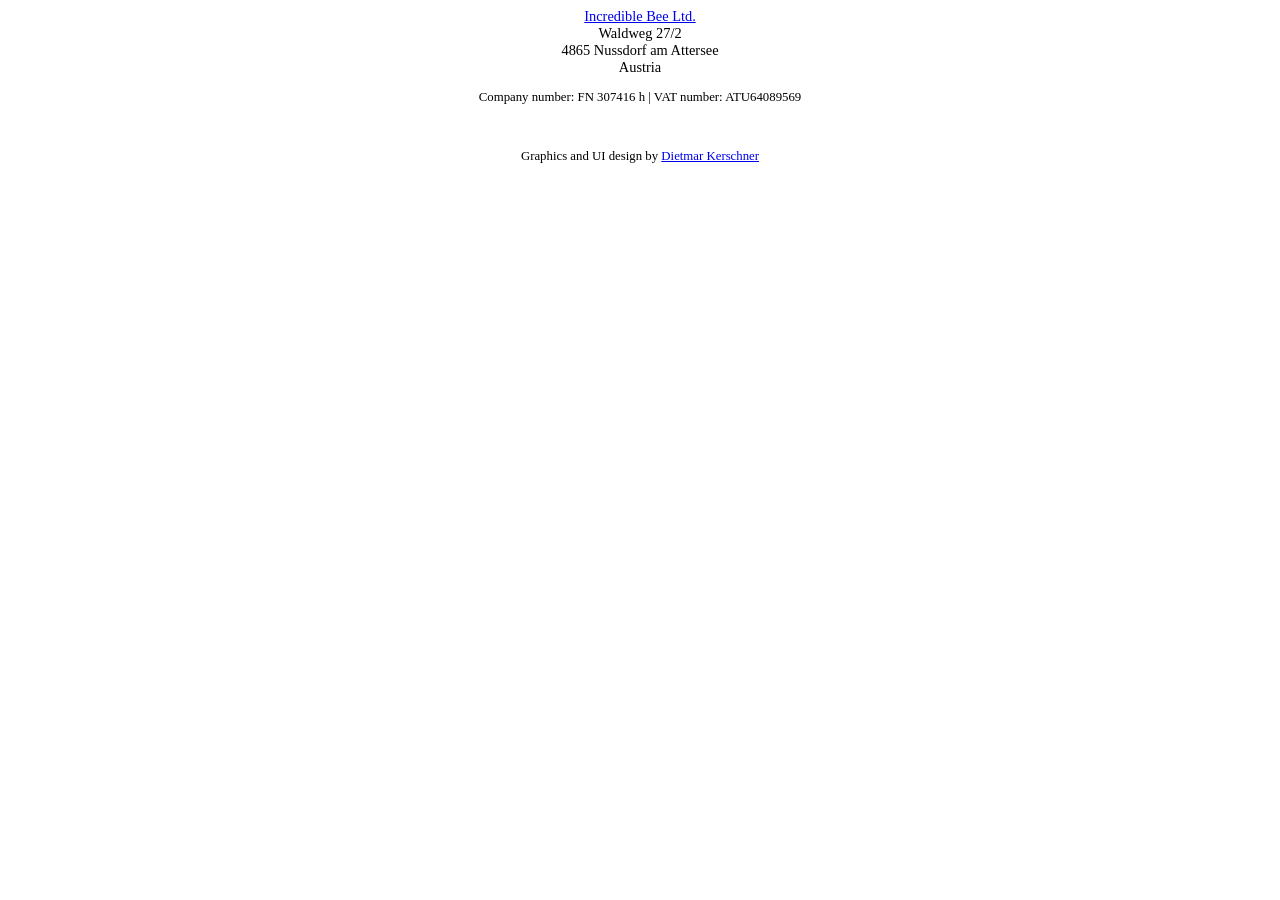
<file: public/js/vendor/media/Archiver.app/Contents/Resources/Credits.html>
<html>
<body style="font-family: -apple-system, Helvetica Neue, Lucida Grande;">

<p style="text-align: center; font-size: 90%;">
<a href="http://incrediblebee.com">Incredible Bee Ltd.</a>
<br/>Waldweg 27/2
<br/>4865 Nussdorf am Attersee
<br/>Austria
</p>

<p style="text-align: center; font-size: 80%;">
Company number: FN 307416 h | VAT number: ATU64089569
</p>

<br/>

<p style="text-align: center; font-size: 80%;">
Graphics and UI design by <a href="http://www.dietmarkerschner.com">Dietmar Kerschner</a>
</p>

</body>
</html>
</file>
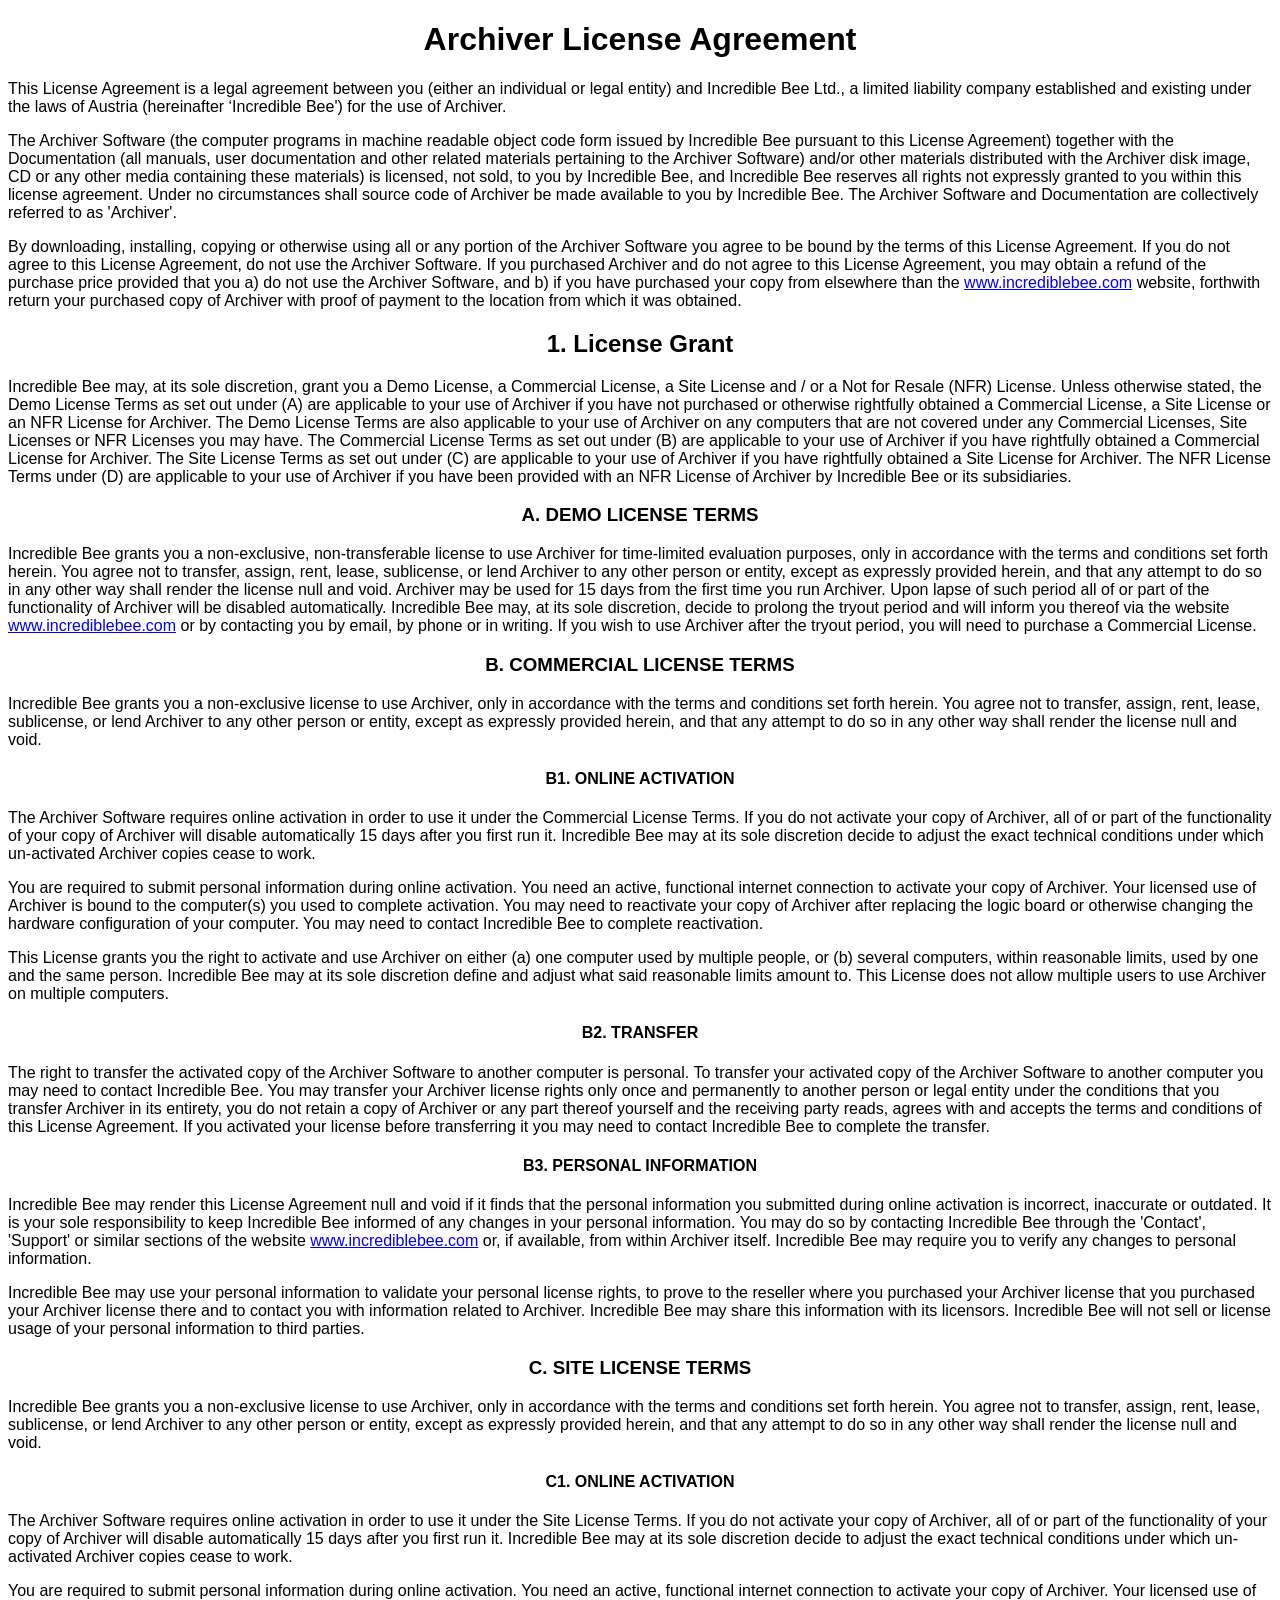
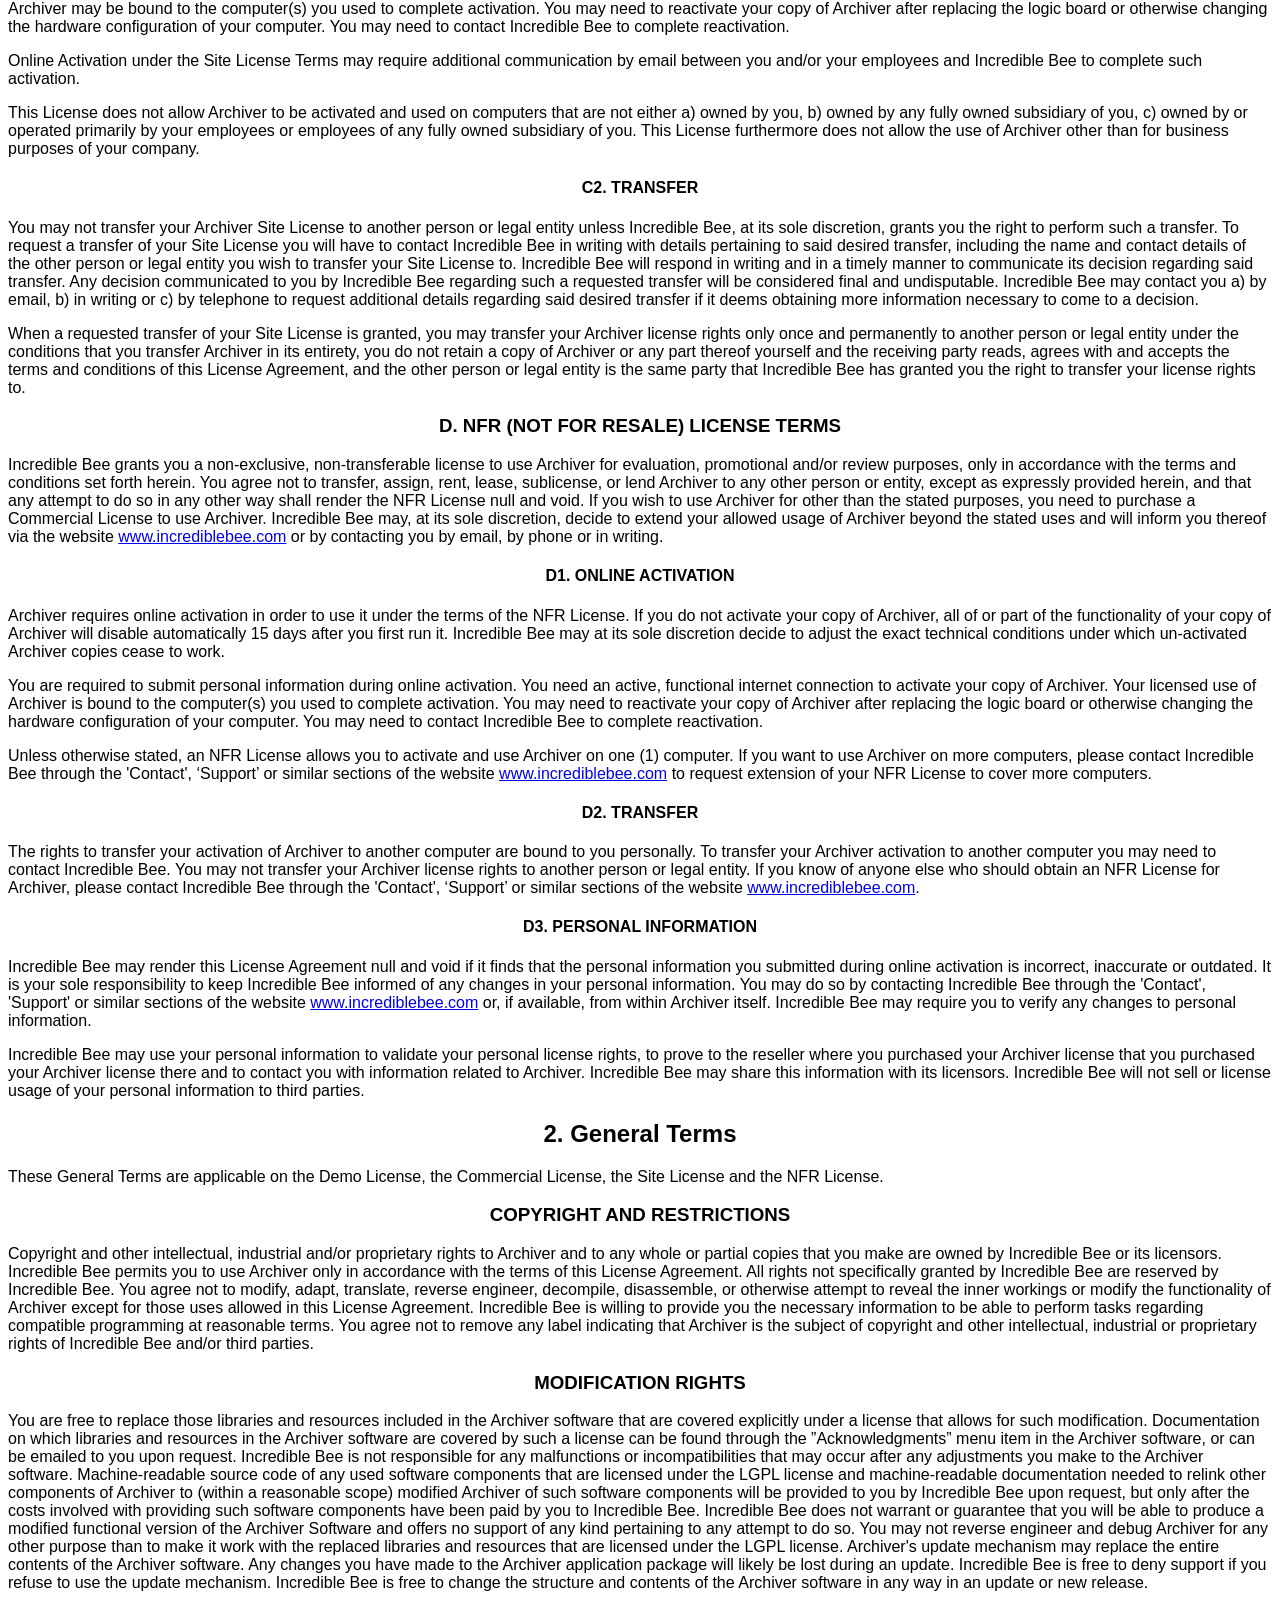
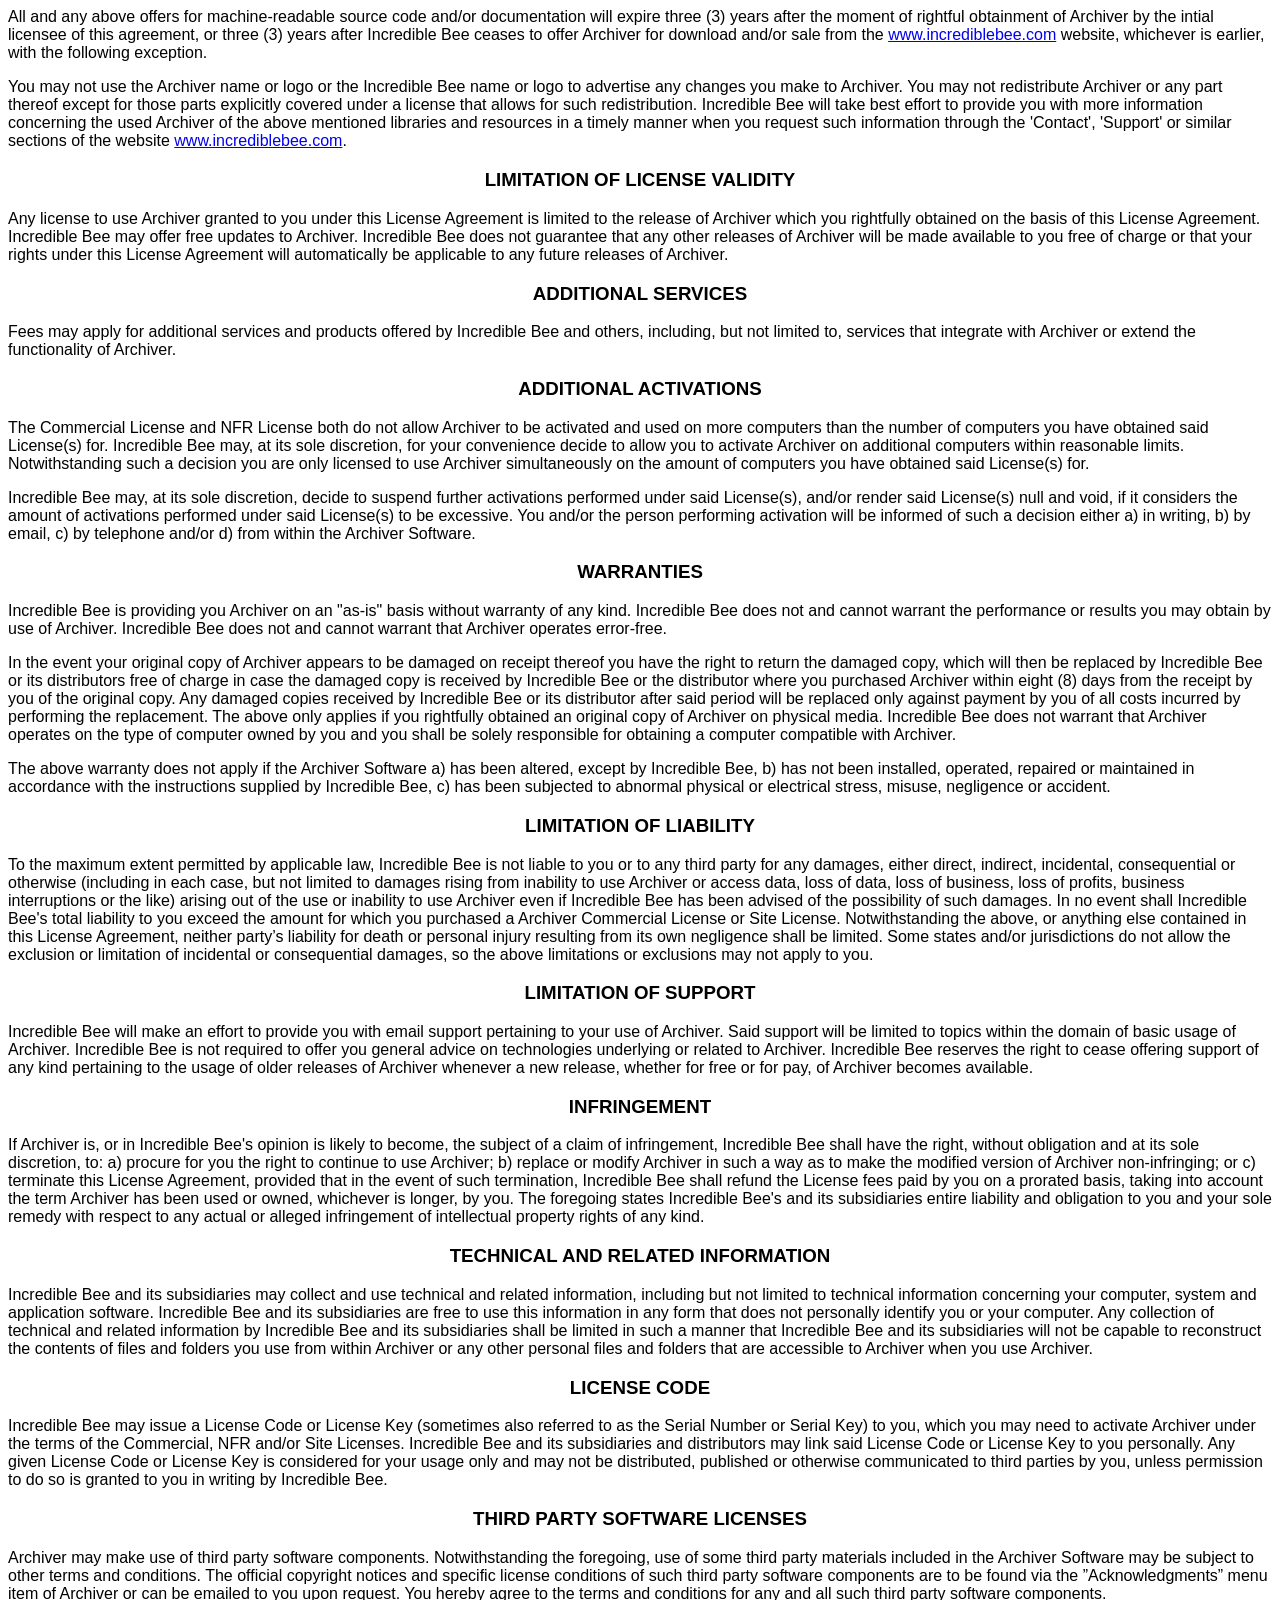
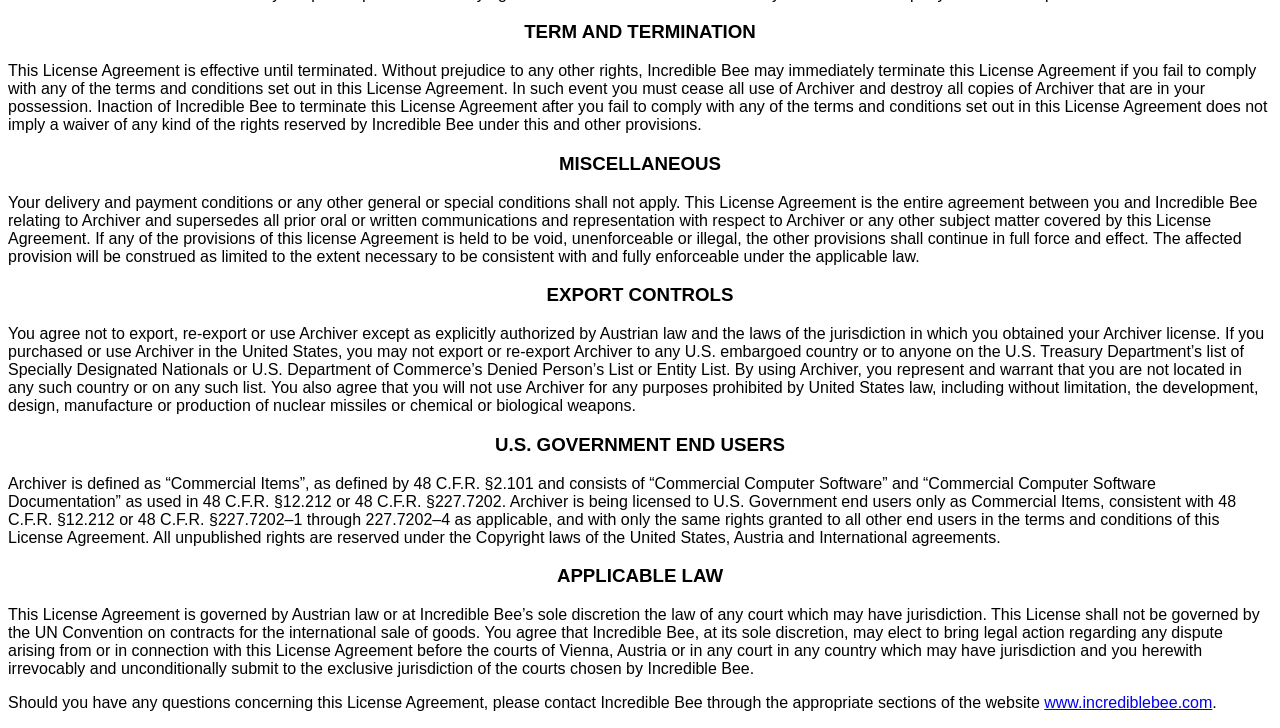
<file: public/js/vendor/media/Archiver.app/Contents/Resources/License.html>
<!DOCTYPE html PUBLIC "-//W3C//DTD HTML 4.01//EN" "http://www.w3.org/TR/html4/strict.dtd">
<html>
<head>
  <meta http-equiv="Content-Type" content="text/html; charset=utf-8">
  <meta http-equiv="Content-Style-Type" content="text/css">
  <title></title>
  <meta name="Generator" content="Cocoa HTML Writer">
  <meta name="CocoaVersion" content="1038.25">
  <style type="text/css">
	body { font-family: "Lucida Grande",Lucida,Verdana,sans-serif; }
	h1, h2, h3, h4 { text-align: center;}
  </style>
</head>
<body>
<h1>Archiver License Agreement</h1>

<p>This License Agreement is a legal agreement between you (either an individual or legal entity) and Incredible Bee Ltd., a limited liability company established and existing under the laws of Austria (hereinafter ‘Incredible Bee') for the use of Archiver.</p>


<p>The Archiver Software (the computer programs in machine readable object code form issued by Incredible Bee pursuant to this License Agreement) together with the Documentation (all manuals, user documentation and other related materials pertaining to the Archiver Software) and/or other materials distributed with the Archiver disk image, CD or any other media containing these materials) is licensed, not sold, to you by Incredible Bee, and Incredible Bee reserves all rights not expressly granted to you within this license agreement. Under no circumstances shall source code of Archiver be made available to you by Incredible Bee. The Archiver Software and Documentation are collectively referred to as 'Archiver'.</p>


<p>By downloading, installing, copying or otherwise using all or any portion of the Archiver Software you agree to be bound by the terms of this License Agreement. If you do not agree to this License Agreement, do not use the Archiver Software. If you purchased Archiver and do not agree to this License Agreement, you may obtain a refund of the purchase price provided that you a) do not use the Archiver Software, and b) if you have purchased your copy from elsewhere than the <a href="http://incrediblebee.com">www.incrediblebee.com</a> website, forthwith return your purchased copy of Archiver with proof of payment to the location from which it was obtained.</p>

<h2>1. License Grant</h2>

<p>Incredible Bee may, at its sole discretion, grant you a Demo License, a Commercial License, a Site License and / or a Not for Resale (NFR) License. Unless otherwise stated, the Demo License Terms as set out under (A) are applicable to your use of Archiver if you have not purchased or otherwise rightfully obtained a Commercial License, a Site License or an NFR License for Archiver. The Demo License Terms are also applicable to your use of Archiver on any computers that are not covered under any Commercial Licenses, Site Licenses or NFR Licenses you may have. The Commercial License Terms as set out under (B) are applicable to your use of Archiver if you have rightfully obtained a Commercial License for Archiver. The Site License Terms as set out under (C) are applicable to your use of Archiver if you have rightfully obtained a Site License for Archiver. The NFR License Terms under (D) are applicable to your use of Archiver if you have been provided with an NFR License of Archiver by Incredible Bee or its subsidiaries.</p>

<h3>A. DEMO LICENSE TERMS</h3>

<p>Incredible Bee grants you a non-exclusive, non-transferable license to use Archiver for time-limited evaluation purposes, only in accordance with the terms and conditions set forth herein. You agree not to transfer, assign, rent, lease, sublicense, or lend Archiver to any other person or entity, except as expressly provided herein, and that any attempt to do so in any other way shall render the license null and void. Archiver may be used for 15 days from the first time you run Archiver. Upon lapse of such period all of or part of the functionality of Archiver will be disabled automatically. Incredible Bee may, at its sole discretion, decide to prolong the tryout period and will inform you thereof via the website <a href="http://incrediblebee.com">www.incrediblebee.com</a> or by contacting you by email, by phone or in writing. If you wish to use Archiver after the tryout period, you will need to purchase a Commercial License.</p>

<h3>B. COMMERCIAL LICENSE TERMS</h3>

<p>Incredible Bee grants you a non-exclusive license to use Archiver, only in accordance with the terms and conditions set forth herein. You agree not to transfer, assign, rent, lease, sublicense, or lend Archiver to any other person or entity, except as expressly provided herein, and that any attempt to do so in any other way shall render the license null and void.</p>

<h4>B1. ONLINE ACTIVATION</h4>

<p>The Archiver Software requires online activation in order to use it under the Commercial License Terms. If you do not activate your copy of Archiver, all of or part of the functionality of your copy of Archiver will disable automatically 15 days after you first run it. Incredible Bee may at its sole discretion decide to adjust the exact technical conditions under which un-activated Archiver copies cease to work.</p>


<p>You are required to submit personal information during online activation. You need an active, functional internet connection to activate your copy of Archiver. Your licensed use of Archiver is bound to the computer(s) you used to complete activation. You may need to reactivate your copy of Archiver after replacing the logic board or otherwise changing the hardware configuration of your computer. You may need to contact Incredible Bee to complete reactivation.</p>


<p>This License grants you the right to activate and use Archiver on either (a) one computer used by multiple people, or (b) several computers, within reasonable limits, used by one and the same person. Incredible Bee may at its sole discretion define and adjust what said reasonable limits amount to. This License does not allow multiple users to use Archiver on multiple computers.</p>

<h4>B2. TRANSFER</h4>

<p>The right to transfer the activated copy of the Archiver Software to another computer is personal. To transfer your activated copy of the Archiver Software to another computer you may need to contact Incredible Bee. You may transfer your Archiver license rights only once and permanently to another person or legal entity under the conditions that you transfer Archiver in its entirety, you do not retain a copy of Archiver or any part thereof yourself and the receiving party reads, agrees with and accepts the terms and conditions of this License Agreement. If you activated your license before transferring it you may need to contact Incredible Bee to complete the transfer.</p>

<h4>B3. PERSONAL INFORMATION</h4>

<p>Incredible Bee may render this License Agreement null and void if it finds that the personal information you submitted during online activation is incorrect, inaccurate or outdated. It is your sole responsibility to keep Incredible Bee informed of any changes in your personal information. You may do so by contacting Incredible Bee through the 'Contact', 'Support' or similar sections of the website <a href="http://incrediblebee.com">www.incrediblebee.com</a> or, if available, from within Archiver itself. Incredible Bee may require you to verify any changes to personal information.</p>


<p>Incredible Bee may use your personal information to validate your personal license rights, to prove to the reseller where you purchased your Archiver license that you purchased your Archiver license there and to contact you with information related to Archiver. Incredible Bee may share this information with its licensors. Incredible Bee will not sell or license usage of your personal information to third parties.</p>

<h3>C. SITE LICENSE TERMS</h3>

<p>Incredible Bee grants you a non-exclusive license to use Archiver, only in accordance with the terms and conditions set forth herein. You agree not to transfer, assign, rent, lease, sublicense, or lend Archiver to any other person or entity, except as expressly provided herein, and that any attempt to do so in any other way shall render the license null and void.</p>

<h4>C1. ONLINE ACTIVATION</h4>

<p>The Archiver Software requires online activation in order to use it under the Site License Terms. If you do not activate your copy of Archiver, all of or part of the functionality of your copy of Archiver will disable automatically 15 days after you first run it. Incredible Bee may at its sole discretion decide to adjust the exact technical conditions under which un-activated Archiver copies cease to work.</p>


<p>You are required to submit personal information during online activation. You need an active, functional internet connection to activate your copy of Archiver. Your licensed use of Archiver may be bound to the computer(s) you used to complete activation. You may need to reactivate your copy of Archiver after replacing the logic board or otherwise changing the hardware configuration of your computer. You may need to contact Incredible Bee to complete reactivation.</p>


<p>Online Activation under the Site License Terms may require additional communication by email between you and/or your employees and Incredible Bee to complete such activation.</p>


<p>This License does not allow Archiver to be activated and used on computers that are not either a) owned by you, b) owned by any fully owned subsidiary of you, c) owned by or operated primarily by your employees or employees of any fully owned subsidiary of you. This License furthermore does not allow the use of Archiver other than for business purposes of your company.</p>

<h4>C2. TRANSFER</h4>

<p>You may not transfer your Archiver Site License to another person or legal entity unless Incredible Bee, at its sole discretion, grants you the right to perform such a transfer. To request a transfer of your Site License you will have to contact Incredible Bee in writing with details pertaining to said desired transfer, including the name and contact details of the other person or legal entity you wish to transfer your Site License to. Incredible Bee will respond in writing and in a timely manner to communicate its decision regarding said transfer. Any decision communicated to you by Incredible Bee regarding such a requested transfer will be considered final and undisputable. Incredible Bee may contact you a) by email, b) in writing or c) by telephone to request additional details regarding said desired transfer if it deems obtaining more information necessary to come to a decision.</p>


<p>When a requested transfer of your Site License is granted, you may transfer your Archiver license rights only once and permanently to another person or legal entity under the conditions that you transfer Archiver in its entirety, you do not retain a copy of Archiver or any part thereof yourself and the receiving party reads, agrees with and accepts the terms and conditions of this License Agreement, and the other person or legal entity is the same party that Incredible Bee has granted you the right to transfer your license rights to.</p>

<h3>D. NFR (NOT FOR RESALE) LICENSE TERMS</h3>

<p>Incredible Bee grants you a non-exclusive, non-transferable license to use Archiver for evaluation, promotional and/or review purposes, only in accordance with the terms and conditions set forth herein. You agree not to transfer, assign, rent, lease, sublicense, or lend Archiver to any other person or entity, except as expressly provided herein, and that any attempt to do so in any other way shall render the NFR License null and void. If you wish to use Archiver for other than the stated purposes, you need to purchase a Commercial License to use Archiver. Incredible Bee may, at its sole discretion, decide to extend your allowed usage of Archiver beyond the stated uses and will inform you thereof via the website <a href="http://incrediblebee.com">www.incrediblebee.com</a> or by contacting you by email, by phone or in writing.</p>

<h4>D1. ONLINE ACTIVATION</h4>

<p>Archiver requires online activation in order to use it under the terms of the NFR License. If you do not activate your copy of Archiver, all of or part of the functionality of your copy of Archiver will disable automatically 15 days after you first run it. Incredible Bee may at its sole discretion decide to adjust the exact technical conditions under which un-activated Archiver copies cease to work.</p>


<p>You are required to submit personal information during online activation. You need an active, functional internet connection to activate your copy of Archiver. Your licensed use of Archiver is bound to the computer(s) you used to complete activation. You may need to reactivate your copy of Archiver after replacing the logic board or otherwise changing the hardware configuration of your computer. You may need to contact Incredible Bee to complete reactivation.</p>


<p>Unless otherwise stated, an NFR License allows you to activate and use Archiver on one (1) computer. If you want to use Archiver on more computers, please contact Incredible Bee through the 'Contact', ‘Support’ or similar sections of the website <a href="http://incrediblebee.com">www.incrediblebee.com</a> to request extension of your NFR License to cover more computers.</p>

<h4>D2. TRANSFER</h4>

<p>The rights to transfer your activation of Archiver to another computer are bound to you personally. To transfer your Archiver activation to another computer you may need to contact Incredible Bee. You may not transfer your Archiver license rights to another person or legal entity. If you know of anyone else who should obtain an NFR License for Archiver, please contact Incredible Bee through the 'Contact', ‘Support’ or similar sections of the website <a href="http://incrediblebee.com">www.incrediblebee.com</a>.</p>

<h4>D3. PERSONAL INFORMATION</h4>

<p>Incredible Bee may render this License Agreement null and void if it finds that the personal information you submitted during online activation is incorrect, inaccurate or outdated. It is your sole responsibility to keep Incredible Bee informed of any changes in your personal information. You may do so by contacting Incredible Bee through the 'Contact', 'Support' or similar sections of the website <a href="http://incrediblebee.com">www.incrediblebee.com</a> or, if available, from within Archiver itself. Incredible Bee may require you to verify any changes to personal information.</p>


<p>Incredible Bee may use your personal information to validate your personal license rights, to prove to the reseller where you purchased your Archiver license that you purchased your Archiver license there and to contact you with information related to Archiver. Incredible Bee may share this information with its licensors. Incredible Bee will not sell or license usage of your personal information to third parties.</p>

<h2>2. General Terms</h2>

<p>These General Terms are applicable on the Demo License, the Commercial License, the Site License and the NFR License.</p>

<h3>COPYRIGHT AND RESTRICTIONS</h3>

<p>Copyright and other intellectual, industrial and/or proprietary rights to Archiver and to any whole or partial copies that you make are owned by Incredible Bee or its licensors. Incredible Bee permits you to use Archiver only in accordance with the terms of this License Agreement. All rights not specifically granted by Incredible Bee are reserved by Incredible Bee. You agree not to modify, adapt, translate, reverse engineer, decompile, disassemble, or otherwise attempt to reveal the inner workings or modify the functionality of Archiver except for those uses allowed in this License Agreement. Incredible Bee is willing to provide you the necessary information to be able to perform tasks regarding compatible programming at reasonable terms. You agree not to remove any label indicating that Archiver is the subject of copyright and other intellectual, industrial or proprietary rights of Incredible Bee and/or third parties.</p>

<h3>MODIFICATION RIGHTS</h3>

<p>You are free to replace those libraries and resources included in the Archiver software that are covered explicitly under a license that allows for such modification. Documentation on which libraries and resources in the Archiver software are covered by such a license can be found through the ”Acknowledgments” menu item in the Archiver software, or can be emailed to you upon request. Incredible Bee is not responsible for any malfunctions or incompatibilities that may occur after any adjustments you make to the Archiver software. Machine-readable source code of any used software components that are licensed under the LGPL license and machine-readable documentation needed to relink other components of Archiver to (within a reasonable scope) modified Archiver of such software components will be provided to you by Incredible Bee upon request, but only after the costs involved with providing such software components have been paid by you to Incredible Bee. Incredible Bee does not warrant or guarantee that you will be able to produce a modified functional version of the Archiver Software and offers no support of any kind pertaining to any attempt to do so. You may not reverse engineer and debug Archiver for any other purpose than to make it work with the replaced libraries and resources that are licensed under the LGPL license. Archiver's update mechanism may replace the entire contents of the Archiver software. Any changes you have made to the Archiver application package will likely be lost during an update. Incredible Bee is free to deny support if you refuse to use the update mechanism. Incredible Bee is free to change the structure and contents of the Archiver software in any way in an update or new release.</p>


<p>All and any above offers for machine-readable source code and/or documentation will expire three (3) years after the moment of rightful obtainment of Archiver by the intial licensee of this agreement, or three (3) years after Incredible Bee ceases to offer Archiver for download and/or sale from the <a href="http://incrediblebee.com">www.incrediblebee.com</a> website, whichever is earlier, with the following exception.</p>


<p>You may not use the Archiver name or logo or the Incredible Bee name or logo to advertise any changes you make to Archiver. You may not redistribute Archiver or any part thereof except for those parts explicitly covered under a license that allows for such redistribution. Incredible Bee will take best effort to provide you with more information concerning the used Archiver of the above mentioned libraries and resources in a timely manner when you request such information through the 'Contact', 'Support' or similar sections of the website <a href="http://incrediblebee.com">www.incrediblebee.com</a>.</p>

<h3>LIMITATION OF LICENSE VALIDITY</h3>

<p>Any license to use Archiver granted to you under this License Agreement is limited to the release of Archiver which you rightfully obtained on the basis of this License Agreement. Incredible Bee may offer free updates to Archiver. Incredible Bee does not guarantee that any other releases of Archiver will be made available to you free of charge or that your rights under this License Agreement will automatically be applicable to any future releases of Archiver.</p>

<h3>ADDITIONAL SERVICES</h3>

<p>Fees may apply for additional services and products offered by Incredible Bee and others, including, but not limited to, services that integrate with Archiver or extend the functionality of Archiver.</p>

<h3>ADDITIONAL ACTIVATIONS</h3>

<p>The Commercial License and NFR License both do not allow Archiver to be activated and used on more computers than the number of computers you have obtained said License(s) for. Incredible Bee may, at its sole discretion, for your convenience decide to allow you to activate Archiver on additional computers within reasonable limits. Notwithstanding such a decision you are only licensed to use Archiver simultaneously on the amount of computers you have obtained said License(s) for.</p>


<p>Incredible Bee may, at its sole discretion, decide to suspend further activations performed under said License(s), and/or render said License(s) null and void, if it considers the amount of activations performed under said License(s) to be excessive. You and/or the person performing activation will be informed of such a decision either a) in writing, b) by email, c) by telephone and/or d) from within the Archiver Software.</p>

<h3>WARRANTIES</h3>

<p>Incredible Bee is providing you Archiver on an "as-is" basis without warranty of any kind. Incredible Bee does not and cannot warrant the performance or results you may obtain by use of Archiver. Incredible Bee does not and cannot warrant that Archiver operates error-free.</p>


<p>In the event your original copy of Archiver appears to be damaged on receipt thereof you have the right to return the damaged copy, which will then be replaced by Incredible Bee or its distributors free of charge in case the damaged copy is received by Incredible Bee or the distributor where you purchased Archiver within eight (8) days from the receipt by you of the original copy. Any damaged copies received by Incredible Bee or its distributor after said period will be replaced only against payment by you of all costs incurred by performing the replacement. The above only applies if you rightfully obtained an original copy of Archiver on physical media. Incredible Bee does not warrant that Archiver operates on the type of computer owned by you and you shall be solely responsible for obtaining a computer compatible with Archiver.</p>


<p>The above warranty does not apply if the Archiver Software a) has been altered, except by Incredible Bee, b) has not been installed, operated, repaired or maintained in accordance with the instructions supplied by Incredible Bee, c) has been subjected to abnormal physical or electrical stress, misuse, negligence or accident.</p>

<h3>LIMITATION OF LIABILITY</h3>

<p>To the maximum extent permitted by applicable law, Incredible Bee is not liable to you or to any third party for any damages, either direct, indirect, incidental, consequential or otherwise (including in each case, but not limited to damages rising from inability to use Archiver or access data, loss of data, loss of business, loss of profits, business interruptions or the like) arising out of the use or inability to use Archiver even if Incredible Bee has been advised of the possibility of such damages. In no event shall Incredible Bee's total liability to you exceed the amount for which you purchased a Archiver Commercial License or Site License. Notwithstanding the above, or anything else contained in this License Agreement, neither party’s liability for death or personal injury resulting from its own negligence shall be limited. Some states and/or jurisdictions do not allow the exclusion or limitation of incidental or consequential damages, so the above limitations or exclusions may not apply to you.</p>

<h3>LIMITATION OF SUPPORT</h3>

<p>Incredible Bee will make an effort to provide you with email support pertaining to your use of Archiver. Said support will be limited to topics within the domain of basic usage of Archiver. Incredible Bee is not required to offer you general advice on technologies underlying or related to Archiver. Incredible Bee reserves the right to cease offering support of any kind pertaining to the usage of older releases of Archiver whenever a new release, whether for free or for pay, of Archiver becomes available.</p>

<h3>INFRINGEMENT</h3>

<p>If Archiver is, or in Incredible Bee's opinion is likely to become, the subject of a claim of infringement, Incredible Bee shall have the right, without obligation and at its sole discretion, to: a) procure for you the right to continue to use Archiver; b) replace or modify Archiver in such a way as to make the modified version of Archiver non-infringing; or c) terminate this License Agreement, provided that in the event of such termination, Incredible Bee shall refund the License fees paid by you on a prorated basis, taking into account the term Archiver has been used or owned, whichever is longer, by you. The foregoing states Incredible Bee's and its subsidiaries entire liability and obligation to you and your sole remedy with respect to any actual or alleged infringement of intellectual property rights of any kind.</p>

<h3>TECHNICAL AND RELATED INFORMATION</h3>

<p>Incredible Bee and its subsidiaries may collect and use technical and related information, including but not limited to technical information concerning your computer, system and application software. Incredible Bee and its subsidiaries are free to use this information in any form that does not personally identify you or your computer. Any collection of technical and related information by Incredible Bee and its subsidiaries shall be limited in such a manner that Incredible Bee and its subsidiaries will not be capable to reconstruct the contents of files and folders you use from within Archiver or any other personal files and folders that are accessible to Archiver when you use Archiver.</p>

<h3>LICENSE CODE</h3>

<p>Incredible Bee may issue a License Code or License Key (sometimes also referred to as the Serial Number or Serial Key) to you, which you may need to activate Archiver under the terms of the Commercial, NFR and/or Site Licenses. Incredible Bee and its subsidiaries and distributors may link said License Code or License Key to you personally. Any given License Code or License Key is considered for your usage only and may not be distributed, published or otherwise communicated to third parties by you, unless permission to do so is granted to you in writing by Incredible Bee.</p>

<h3>THIRD PARTY SOFTWARE LICENSES</h3>

<p>Archiver may make use of third party software components. Notwithstanding the foregoing, use of some third party materials included in the Archiver Software may be subject to other terms and conditions. The official copyright notices and specific license conditions of such third party software components are to be found via the ”Acknowledgments” menu item of Archiver or can be emailed to you upon request. You hereby agree to the terms and conditions for any and all such third party software components.</p>

<h3>TERM AND TERMINATION</h3>

<p>This License Agreement is effective until terminated. Without prejudice to any other rights, Incredible Bee may immediately terminate this License Agreement if you fail to comply with any of the terms and conditions set out in this License Agreement. In such event you must cease all use of Archiver and destroy all copies of Archiver that are in your possession. Inaction of Incredible Bee to terminate this License Agreement after you fail to comply with any of the terms and conditions set out in this License Agreement does not imply a waiver of any kind of the rights reserved by Incredible Bee under this and other provisions.</p>

<h3>MISCELLANEOUS</h3>

<p>Your delivery and payment conditions or any other general or special conditions shall not apply. This License Agreement is the entire agreement between you and Incredible Bee relating to Archiver and supersedes all prior oral or written communications and representation with respect to Archiver or any other subject matter covered by this License Agreement. If any of the provisions of this license Agreement is held to be void, unenforceable or illegal, the other provisions shall continue in full force and effect. The affected provision will be construed as limited to the extent necessary to be consistent with and fully enforceable under the applicable law.</p>

<h3>EXPORT CONTROLS</h3>

<p>You agree not to export, re-export or use Archiver except as explicitly authorized by Austrian law and the laws of the jurisdiction in which you obtained your Archiver license. If you purchased or use Archiver in the United States, you may not export or re-export Archiver to any U.S. embargoed country or to anyone on the U.S. Treasury Department’s list of Specially Designated Nationals or U.S. Department of Commerce’s Denied Person’s List or Entity List. By using Archiver, you represent and warrant that you are not located in any such country or on any such list. You also agree that you will not use Archiver for any purposes prohibited by United States law, including without limitation, the development, design, manufacture or production of nuclear missiles or chemical or biological weapons.</p>

<h3>U.S. GOVERNMENT END USERS</h3>

<p>Archiver is defined as “Commercial Items”, as defined by 48 C.F.R. §2.101 and consists of “Commercial Computer Software” and “Commercial Computer Software Documentation” as used in 48 C.F.R. §12.212 or 48 C.F.R. §227.7202. Archiver is being licensed to U.S. Government end users only as Commercial Items, consistent with 48 C.F.R. §12.212 or 48 C.F.R. §227.7202–1 through 227.7202–4 as applicable, and with only the same rights granted to all other end users in the terms and conditions of this License Agreement. All unpublished rights are reserved under the Copyright laws of the United States, Austria and International agreements.</p>

<h3>APPLICABLE LAW</h3>

<p>This License Agreement is governed by Austrian law or at Incredible Bee’s sole discretion the law of any court which may have jurisdiction. This License shall not be governed by the UN Convention on contracts for the international sale of goods. You agree that Incredible Bee, at its sole discretion, may elect to bring legal action regarding any dispute arising from or in connection with this License Agreement before the courts of Vienna, Austria or in any court in any country which may have jurisdiction and you herewith irrevocably and unconditionally submit to the exclusive jurisdiction of the courts chosen by Incredible Bee.</p>


<p>Should you have any questions concerning this License Agreement, please contact Incredible Bee through the appropriate sections of the website <a href="http://incrediblebee.com">www.incrediblebee.com</a>.</p>

</body>
</html>
</file>
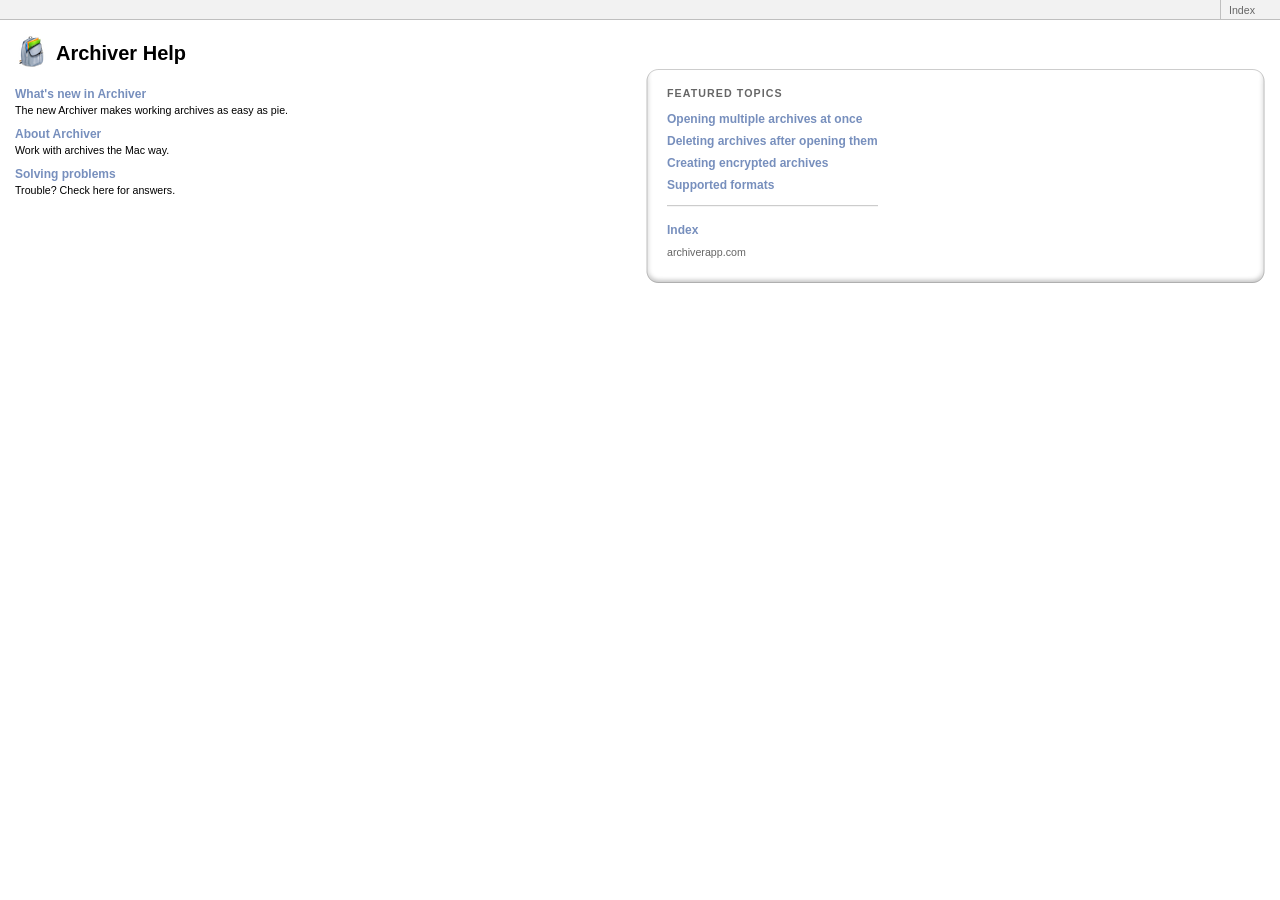
<file: public/js/vendor/media/Archiver.app/Contents/Resources/en.lproj/Archiver.Help/ArchiverHelp.html>
<?xml version="1.0" encoding="utf-8"?>
<!DOCTYPE html PUBLIC "-//W3C//DTD XHTML 1.0 Strict//EN" "http://www.w3.org/TR/xhtml1/DTD/xhtml1-strict.dtd">
<html xmlns="http://www.w3.org/1999/xhtml">

    <head>
        <title>Archiver Help</title>
        <meta http-equiv="Content-Type" content="text/html; charset=utf-8"/>
		<meta name="AppleTitle" content="Archiver Help" />
		<meta name="AppleIcon" content="ArchiverHelp/gfx/iconSmall.png" />
		<meta name="robots" content="anchors" />
        <meta name="template" content="2box"/>
        <meta name="pagetype" content="access"/>
        <link href="sty/access_4box.css" rel="stylesheet" type="text/css" media="all"/>
    </head>

    <body id="apple-pd">

			<!--top navigation area-->
			<div id="navbox">
			<a name="access"></a>
				
				<div id="navrightbox">
					<a class="navlink_right" href="help:anchor='xall' bookID=Archiver Help">Index</a>
				</div>
			</div>
			<!--closes top navigation area-->

			<!--page head-->
			<div id="headerbox">
				<div id="iconbox">
					<img id="iconimg" src="gfx/icon.png" alt="Terminal icon" height="32" width="32"/>
				</div>
				<div id="pagetitlebox">
					<h1>Archiver Help</h1>
				</div>
			</div>
			<!--closees page head-->

	<!--tablebox-->
	<div class="tablebox">
		<div class="tablerow">

			<!--top left cell-->
			<div class="tablecell_a">
					<p class="topleft_p">
					  <a href="help:anchor='whatsNew' bookID=Archiver Help">What's new in Archiver</a>
					  <br/>The new Archiver makes working archives as easy as pie.
					</p>
					<p class="topleft_p">
					  <a href="help:anchor='about' bookID=Archiver Help">About Archiver</a>
					  <br/>Work with archives the Mac way.
					</p>
					<p class="topleft_p"><a href="help:anchor='solvingProblems' bookID=Archiver Help">Solving problems</a><br/>
						Trouble? Check here for answers.</p>
				</div>
			<!--closes top left cell-->

			<!--top right cell-->
			<div class="tablecell_b">
				<div class="tablebox">
					<div class="tablerow">
						<div class="tablecell_b1">
						</div>
						<div class="tablecell_b2">
						</div>
						<div class="tablecell_b3">
						</div>
					</div>
					<div class="tablerow">
						<div class="tablecell_b4">
						</div>
							<div class="tablecell">
								<div class="tablerow">
									<div class="tablecell">
										<h3 class="ostopic">Featured topics</h3>
										
										  <p><a href="help:anchor='p5429' bookID=Archiver Help">Opening multiple archives at once</a></p>
										
										  <p><a href="help:anchor='p5427' bookID=Archiver Help">Deleting archives after opening them</a></p>
										
										  <p><a href="help:anchor='p5433' bookID=Archiver Help">Creating encrypted archives</a></p>
										
										  <p><a href="help:anchor='p5432' bookID=Archiver Help">Supported formats</a></p>
										
									<div id="rule"></div>
						
										<p><a href="help:anchor='xall' bookID=Archiver Help">Index</a></p>
	
										<p><a href="http://archiverapp.com" class="weblink">archiverapp.com</a></p>
									</div>
								</div>
							</div>
							<div class="tablecell_b6">
						</div>
						</div>
					<div class="tablerow">
						<div class="tablecell_b7">
						</div>
						<div class="tablecell_b8">
						</div>
						<div class="tablecell_b9">
						</div>
					</div>
				</div>
			</div>
			<!--closes top right cell-->

		</div>
		
		</div>
	<!--closes tablebox-->

    </body>
</html>
</file>
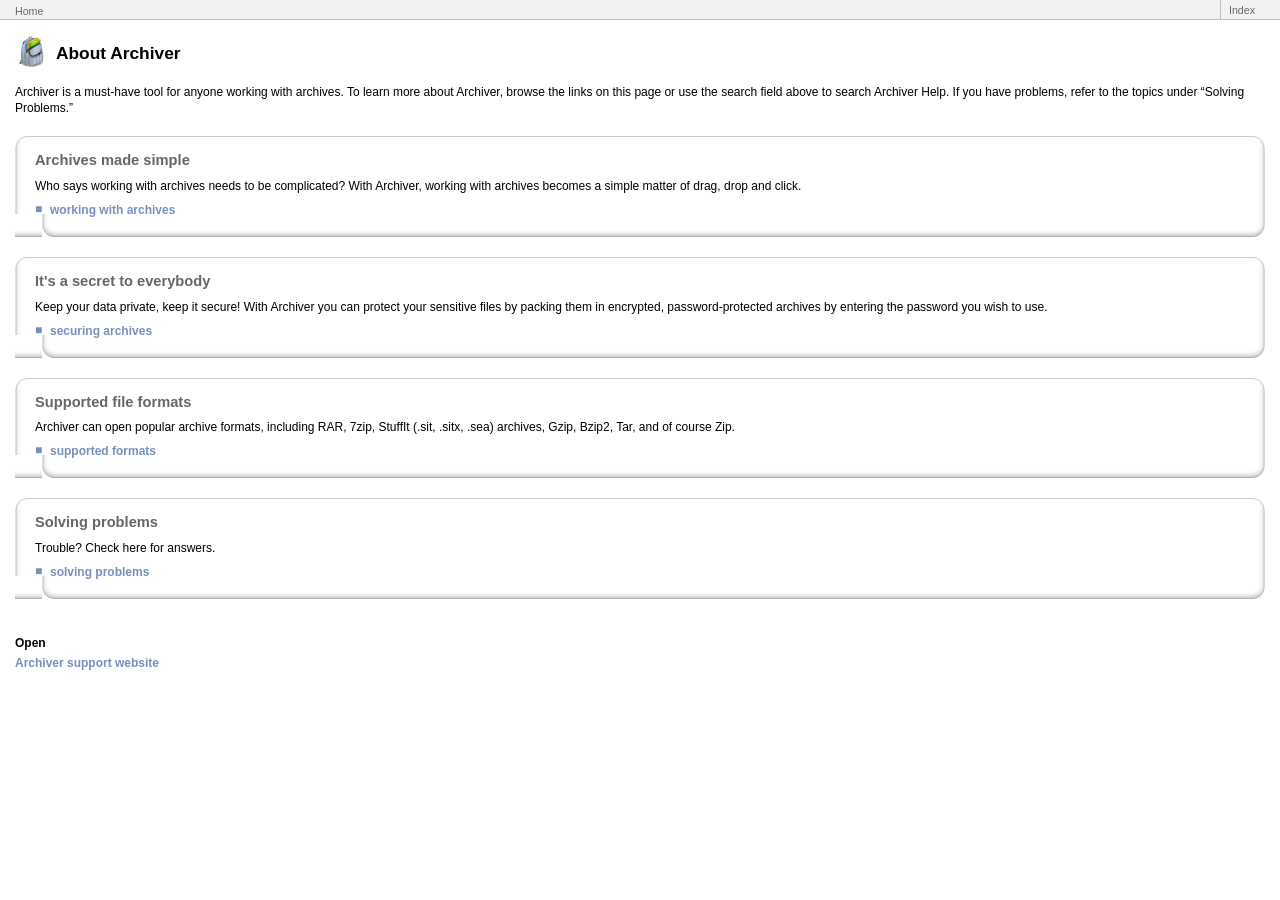
<file: public/js/vendor/media/Archiver.app/Contents/Resources/en.lproj/Archiver.Help/pgs/about.html>
<?xml version="1.0" encoding="UTF-8"?>
<!DOCTYPE html PUBLIC "-//W3C//DTD XHTML 1.0 Strict//EN" "http://www.w3.org/TR/xhtml1/DTD/xhtml1-strict.dtd">
<html xmlns="http://www.w3.org/1999/xhtml">

<head>
	<title>About Archiver</title>
	<meta http-equiv="Content-Type" content="text/html; charset=UTF-8"/>
	<meta name="hatver" content="v1 beta8"/>
	<meta name="builddefid" content="1004"/>
	<meta name="topicid" content="11859"/>
	<meta name="keywords" content="about, features"/>
	<!-- do not translate --><meta name="keywords" content=""/><!-- end do not translate -->
	<meta name="description" content="Archiver is a must-have tool for anyone working with archives. To learn more about Archiver, browse the links on this page or use the search field above to search Archiver Help. If you have problems, refer to the topics under “Solving Problems.”"/>
	<meta name="robots" content="anchors"/>
	<meta name="template" content="18"/>
	<meta name="pagetype" content="Task"/>
	<meta name="project" content="ArchiverHelp"/>
	<meta name="release" content="First Release"/>
	<meta name="projectcomponent" content="ArchiverLeopard"/>
	<link href="../sty/launchpad.css" rel="stylesheet" type="text/css" media="all"/>
	<link href="../sty/print.css" rel="stylesheet" type="text/css" media="print"/>
</head>

<body id="apple-pd">
<!--top navigation area-->
<div id="navbox">
	<a name="about"></a>
	
	<div id="navleftbox">
		<a class="navlink_left" href="help:anchor='access' bookID=Archiver Help">Home</a>
	</div>
	<div id="navrightbox">
		<a class="navlink_right" href="help:anchor='xall' bookID=Archiver Help">Index</a>
	</div>
</div>
<!--closes top navigation area-->

<!--page head-->
<div id="headerbox">
	<div id="iconbox">
		<img id="iconimg" src="../gfx/icon.png" alt="Archiver Icon" height="32" width="32"/>
	</div>
	<div id="pagetitle">
		<h1>About Archiver</h1>
	</div>
</div>
<!--closes page header-->

<div id="introbox">
	<div class="introprimtext">
		<p class="introprimtextlongtext">
      Archiver is a must-have tool for anyone working with archives. To learn more about Archiver, browse the links on this page or use the search field above to search Archiver Help. If you have problems, refer to the topics under “Solving Problems.”
		</p>
		</div><!--closes introprimtext-->
	</div> <!--closes introbox -->

	<div id="taskbox">

	

		<div class="launchpadbox">
		<!--launchpadbox border top row-->
		<div class="border_top">
			<div class="border_topleft"></div>
			<div class="border_topright"></div>
		</div><!--closes launchpadbox border top row-->
		<!--launchpadbox border left-->
		<div class="border_left">
		<!--launchpadbox border right-->
		<div class="border_right">
		<!--box content-->
		<div class="content">
		<!--task primary - text + text block-->
		<div class="taskprimtexttext">
		<!-- note: primary text+text type will never be bulleted -->
		<div class="taskprimtexttextshorttext">
      Archives made simple
		</div>
		<div class=" taskprimtexttextlongtext">
      Who says working with archives needs to be complicated? With Archiver, working with archives becomes a simple matter of drag, drop and click.
		</div>

      <!-- Links to category pages for this feature box -->
		  
			<div class="taskauxlist">
			
			  
				<div class="taskauxlink">
					<div class="taskauxbullet">■</div>
					<div class="taskauxlinktext">
						<a href="help:topic_list=c0001 bookID='Archiver Help' template=sty/genlist.html stylesheet=sty/genlist_style.css Other=working with archives">working with archives<span class="linkarrow"></span></a>
					</div>
				</div>
				

			</div><!--closes taskauxlist-->
			
			<!-- end links -->


		</div><!-- closes task primary - text + text block -->
	</div><!--closes content-->
</div><!--closes launchpadbox border right-->
</div><!--closes launchpadbox border left-->
<!-- launchpadbox border bottom row-->
<div class="border_bottom">
	<div class="border_bottomleft"></div>
	<div class="border_bottomright"></div>
</div><!--closes launchpadbox border bottom row-->
</div><!--closes launchpadbox-->

  

		<div class="launchpadbox">
		<!--launchpadbox border top row-->
		<div class="border_top">
			<div class="border_topleft"></div>
			<div class="border_topright"></div>
		</div><!--closes launchpadbox border top row-->
		<!--launchpadbox border left-->
		<div class="border_left">
		<!--launchpadbox border right-->
		<div class="border_right">
		<!--box content-->
		<div class="content">
		<!--task primary - text + text block-->
		<div class="taskprimtexttext">
		<!-- note: primary text+text type will never be bulleted -->
		<div class="taskprimtexttextshorttext">
      It's a secret to everybody
		</div>
		<div class=" taskprimtexttextlongtext">
      Keep your data private, keep it secure! With Archiver you can protect your sensitive files by packing them in encrypted, password-protected archives by entering the password you wish to use.
		</div>

      <!-- Links to category pages for this feature box -->
		  
			<div class="taskauxlist">
			
			  
				<div class="taskauxlink">
					<div class="taskauxbullet">■</div>
					<div class="taskauxlinktext">
						<a href="help:topic_list=c0007 bookID='Archiver Help' template=sty/genlist.html stylesheet=sty/genlist_style.css Other=securing archives">securing archives<span class="linkarrow"></span></a>
					</div>
				</div>
				

			</div><!--closes taskauxlist-->
			
			<!-- end links -->


		</div><!-- closes task primary - text + text block -->
	</div><!--closes content-->
</div><!--closes launchpadbox border right-->
</div><!--closes launchpadbox border left-->
<!-- launchpadbox border bottom row-->
<div class="border_bottom">
	<div class="border_bottomleft"></div>
	<div class="border_bottomright"></div>
</div><!--closes launchpadbox border bottom row-->
</div><!--closes launchpadbox-->

  

		<div class="launchpadbox">
		<!--launchpadbox border top row-->
		<div class="border_top">
			<div class="border_topleft"></div>
			<div class="border_topright"></div>
		</div><!--closes launchpadbox border top row-->
		<!--launchpadbox border left-->
		<div class="border_left">
		<!--launchpadbox border right-->
		<div class="border_right">
		<!--box content-->
		<div class="content">
		<!--task primary - text + text block-->
		<div class="taskprimtexttext">
		<!-- note: primary text+text type will never be bulleted -->
		<div class="taskprimtexttextshorttext">
      Supported file formats
		</div>
		<div class=" taskprimtexttextlongtext">
      Archiver can open popular archive formats, including <span class="caps">RAR</span>, 7zip, StuffIt (.sit, .sitx, .sea) archives, Gzip, Bzip2, Tar, and of course Zip.
		</div>

      <!-- Links to category pages for this feature box -->
		  
			<div class="taskauxlist">
			
			  
				<div class="taskauxlink">
					<div class="taskauxbullet">■</div>
					<div class="taskauxlinktext">
						<a href="help:topic_list=c0004 bookID='Archiver Help' template=sty/genlist.html stylesheet=sty/genlist_style.css Other=supported formats">supported formats<span class="linkarrow"></span></a>
					</div>
				</div>
				

			</div><!--closes taskauxlist-->
			
			<!-- end links -->


		</div><!-- closes task primary - text + text block -->
	</div><!--closes content-->
</div><!--closes launchpadbox border right-->
</div><!--closes launchpadbox border left-->
<!-- launchpadbox border bottom row-->
<div class="border_bottom">
	<div class="border_bottomleft"></div>
	<div class="border_bottomright"></div>
</div><!--closes launchpadbox border bottom row-->
</div><!--closes launchpadbox-->

  

		<div class="launchpadbox">
		<!--launchpadbox border top row-->
		<div class="border_top">
			<div class="border_topleft"></div>
			<div class="border_topright"></div>
		</div><!--closes launchpadbox border top row-->
		<!--launchpadbox border left-->
		<div class="border_left">
		<!--launchpadbox border right-->
		<div class="border_right">
		<!--box content-->
		<div class="content">
		<!--task primary - text + text block-->
		<div class="taskprimtexttext">
		<!-- note: primary text+text type will never be bulleted -->
		<div class="taskprimtexttextshorttext">
      Solving problems
		</div>
		<div class=" taskprimtexttextlongtext">
      Trouble? Check here for answers.
		</div>

      <!-- Links to category pages for this feature box -->
		  
			<div class="taskauxlist">
			
			  
				<div class="taskauxlink">
					<div class="taskauxbullet">■</div>
					<div class="taskauxlinktext">
						<a href="help:topic_list=c0005 bookID='Archiver Help' template=sty/genlist.html stylesheet=sty/genlist_style.css Other=solving problems">solving problems<span class="linkarrow"></span></a>
					</div>
				</div>
				

			</div><!--closes taskauxlist-->
			
			<!-- end links -->


		</div><!-- closes task primary - text + text block -->
	</div><!--closes content-->
</div><!--closes launchpadbox border right-->
</div><!--closes launchpadbox border left-->
<!-- launchpadbox border bottom row-->
<div class="border_bottom">
	<div class="border_bottomleft"></div>
	<div class="border_bottomright"></div>
</div><!--closes launchpadbox border bottom row-->
</div><!--closes launchpadbox-->

  

</div><!--closes taskbox -->

<div id="outrobox">
</div><!--closes outrobox -->
<div id="linkexternalbox">
	<h3>Open</h3>
	<p class="linkexternal"><a href="http://archiverapp.com/support">Archiver support website <span class="linkarrow"></span></a></p>
</div><!--closes link externalbox-->
</body>
</html>
</file>
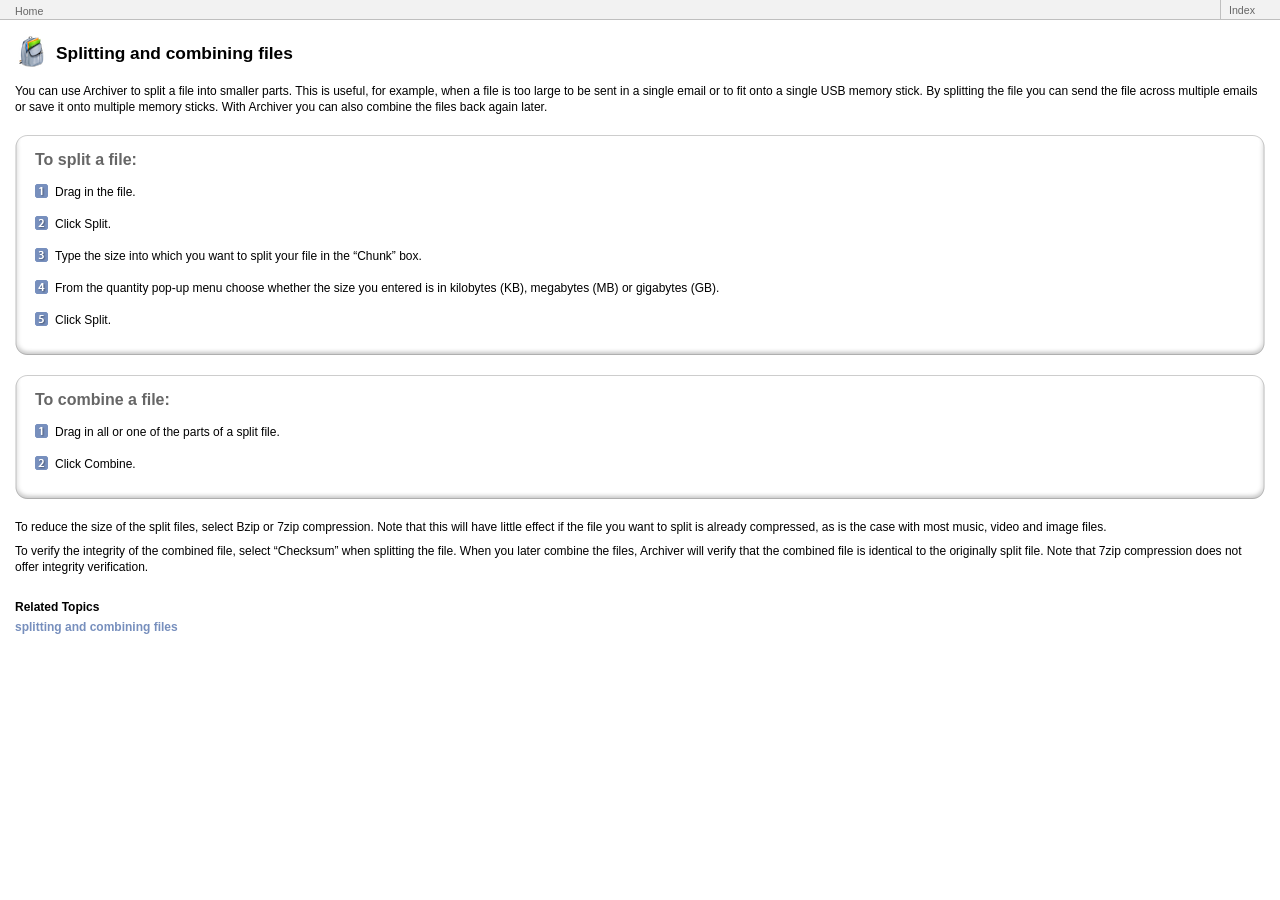
<file: public/js/vendor/media/Archiver.app/Contents/Resources/en.lproj/Archiver.Help/pgs/p5421.html>
<?xml version="1.0" encoding="UTF-8"?>
<!DOCTYPE html PUBLIC "-//W3C//DTD XHTML 1.0 Strict//EN" "http://www.w3.org/TR/xhtml1/DTD/xhtml1-strict.dtd">
<html xmlns="http://www.w3.org/1999/xhtml">

<head>
	<title>Splitting and combining files</title>
	<meta http-equiv="Content-Type" content="text/html; charset=UTF-8"/>
	<meta name="keywords" content="split, divide, chunk, combine, merge, file, files"/>
	<!-- do not translate --><meta name="keywords" content=""/><!-- end do not translate -->
	<meta name="description" content="Learn how to split and combine files"/>
	<meta name="pagetype" content="Task"/>
	<meta name="project" content="ArchiverHelp"/>
	<link href="../sty/task_numbered.css" rel="stylesheet" type="text/css" media="all"/>
	<link href="../sty/print.css" rel="stylesheet" type="text/css" media="print"/>
</head>

<body id="apple-pd">

	<!--top navigation area-->
	<div id="navbox">
		<a name="p5421"></a>
		
		  <a name="c0002"></a>
		
		
		<div id="navleftbox">
			<a class="navlink_left" href="help:anchor='access' bookID=Archiver Help">Home</a>
		</div>
		<div id="navrightbox">
			<a class="navlink_right" href="help:anchor='xall' bookID=Archiver Help">Index</a>
		</div>
		
	</div>
	<!--closes top navigation area-->

	<!--page head-->
	<div id="headerbox">
		<div id="iconbox">
			<img id="iconimg" src="../gfx/icon.png" alt="Archiver Icon" height="32" width="32"/>
		</div>
		<div id="pagetitle">
			<h1>Splitting and combining files</h1>
		</div>
	</div>
	<!--closes page header-->
	<div id="introbox">
		<div class="introprimtext">
		  
			  <p class="introprimtextlongtext">
          You can use Archiver to split a file into smaller parts. This is useful, for example, when a file is too large to be sent in a single email or to fit onto a single <span class="caps">USB</span> memory stick. By splitting the file you can send the file across multiple emails or save it onto multiple memory sticks. With Archiver you can also combine the files back again later.
			  </p>
			
		</div><!--closes introprimtext-->
	</div> <!--closes introbox -->

  
    <div id="taskbox">
  
    	<!--taskbox border top row-->
    	<div class="border_top">
    		<div class="border_topleft"></div>
    		<div class="border_topright"></div>
    	</div>
    	<!--closes taskbox border top row-->
  
    	<!--taskbox border left-->
    	<div class="border_left">
    		<!--taskbox border right-->
    		<div class="border_right">
    			<!--taskbox content-->
    			<div class="content">
    				<h2>To split a file:</h2>
    				
    				<!-- Description -->
    				<div class="taskprimtexttextlongtext">
    				  
    				</div>
  
            <!-- Steps -->
            
      				
      				
      				<div class="taskprimtext">
      					<div class="taskprimbullet">
      						<img src="../gfx/step_1.gif" alt="Step 1" class="bullet1"/>
      					</div>
      					<div class="taskprimcontent">
      						<p class="taskprimtextlongtext">
      						  Drag in the file.
      						</p> 
      					</div><!--closes taskprimcontent-->
      				</div><!-- closes taskprimtext -->
      				
      				
      				<div class="taskprimtext">
      					<div class="taskprimbullet">
      						<img src="../gfx/step_2.gif" alt="Step 2" class="bullet2"/>
      					</div>
      					<div class="taskprimcontent">
      						<p class="taskprimtextlongtext">
      						  Click Split.
      						</p> 
      					</div><!--closes taskprimcontent-->
      				</div><!-- closes taskprimtext -->
      				
      				
      				<div class="taskprimtext">
      					<div class="taskprimbullet">
      						<img src="../gfx/step_3.gif" alt="Step 3" class="bullet3"/>
      					</div>
      					<div class="taskprimcontent">
      						<p class="taskprimtextlongtext">
      						  Type the size into which you want to split your file in the &#8220;Chunk&#8221; box.
      						</p> 
      					</div><!--closes taskprimcontent-->
      				</div><!-- closes taskprimtext -->
      				
      				
      				<div class="taskprimtext">
      					<div class="taskprimbullet">
      						<img src="../gfx/step_4.gif" alt="Step 4" class="bullet4"/>
      					</div>
      					<div class="taskprimcontent">
      						<p class="taskprimtextlongtext">
      						  From the quantity pop-up menu choose whether the size you entered is in kilobytes (KB), megabytes (MB) or gigabytes (GB).
      						</p> 
      					</div><!--closes taskprimcontent-->
      				</div><!-- closes taskprimtext -->
      				
      				
      				<div class="taskprimtext">
      					<div class="taskprimbullet">
      						<img src="../gfx/step_5.gif" alt="Step 5" class="bullet5"/>
      					</div>
      					<div class="taskprimcontent">
      						<p class="taskprimtextlongtext">
      						  Click Split.
      						</p> 
      					</div><!--closes taskprimcontent-->
      				</div><!-- closes taskprimtext -->
      				
      				
      			
  
    			</div><!--closes taskbox content-->
    		</div><!--closes taskbox border right-->
    	</div><!--closes taskbox border left-->
  
    	<!--taskbox border bottom row-->
    	<div class="border_bottom">
    			<div class="border_bottomleft"></div>
    			<div class="border_bottomright"></div>
    	</div>
    	<!--closes taskbox border bottom row-->
  
    	</div><!--closes taskbox -->
  	
    <div id="taskbox">
  
    	<!--taskbox border top row-->
    	<div class="border_top">
    		<div class="border_topleft"></div>
    		<div class="border_topright"></div>
    	</div>
    	<!--closes taskbox border top row-->
  
    	<!--taskbox border left-->
    	<div class="border_left">
    		<!--taskbox border right-->
    		<div class="border_right">
    			<!--taskbox content-->
    			<div class="content">
    				<h2>To combine a file:</h2>
    				
    				<!-- Description -->
    				<div class="taskprimtexttextlongtext">
    				  
    				</div>
  
            <!-- Steps -->
            
      				
      				
      				<div class="taskprimtext">
      					<div class="taskprimbullet">
      						<img src="../gfx/step_1.gif" alt="Step 1" class="bullet1"/>
      					</div>
      					<div class="taskprimcontent">
      						<p class="taskprimtextlongtext">
      						  Drag in all or one of the parts of a split file.
      						</p> 
      					</div><!--closes taskprimcontent-->
      				</div><!-- closes taskprimtext -->
      				
      				
      				<div class="taskprimtext">
      					<div class="taskprimbullet">
      						<img src="../gfx/step_2.gif" alt="Step 2" class="bullet2"/>
      					</div>
      					<div class="taskprimcontent">
      						<p class="taskprimtextlongtext">
      						  Click Combine.
      						</p> 
      					</div><!--closes taskprimcontent-->
      				</div><!-- closes taskprimtext -->
      				
      				
      			
  
    			</div><!--closes taskbox content-->
    		</div><!--closes taskbox border right-->
    	</div><!--closes taskbox border left-->
  
    	<!--taskbox border bottom row-->
    	<div class="border_bottom">
    			<div class="border_bottomleft"></div>
    			<div class="border_bottomright"></div>
    	</div>
    	<!--closes taskbox border bottom row-->
  
    	</div><!--closes taskbox -->
  	
  	
	<div id="outrobox">
  
	  
	    <p class="outroprimtextlongtext">
		    To reduce the size of the split files, select Bzip or 7zip compression. Note that this will have little effect if the file you want to split is already compressed, as is the case with most music, video and image files.
      </p>
    
	    <p class="outroprimtextlongtext">
		    To verify the integrity of the combined file, select &#8220;Checksum&#8221; when splitting the file. When you later combine the files, Archiver will verify that the combined file is identical to the originally split file. Note that 7zip compression does not offer integrity verification.
      </p>
    
	
	</div><!--closes outrobox -->
	
	<div id="linkinternalbox">
		<h3>Related Topics</h3>
		
		  <p class="linkinternal"><a href="help:topic_list=c0002 bookID='Archiver Help' template=sty/genlist.html stylesheet=sty/genlist_style.css Other=splitting and combining files">splitting and combining files<span class="linkarrow"></span></a></p>
		
	</div><!--closes linkinternalbox-->
		
	</body>
</html>
</file>
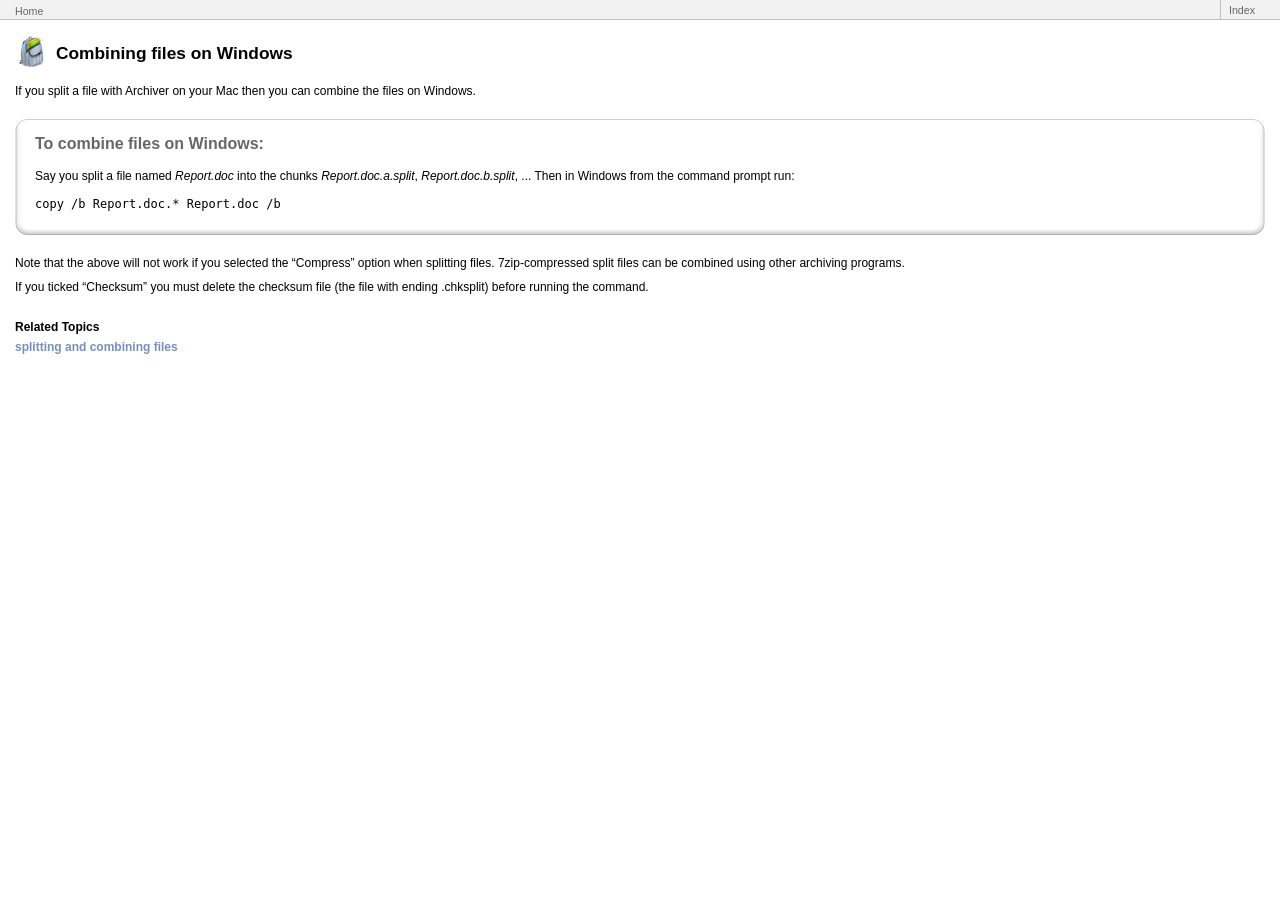
<file: public/js/vendor/media/Archiver.app/Contents/Resources/en.lproj/Archiver.Help/pgs/p5422.html>
<?xml version="1.0" encoding="UTF-8"?>
<!DOCTYPE html PUBLIC "-//W3C//DTD XHTML 1.0 Strict//EN" "http://www.w3.org/TR/xhtml1/DTD/xhtml1-strict.dtd">
<html xmlns="http://www.w3.org/1999/xhtml">

<head>
	<title>Combining files on Windows</title>
	<meta http-equiv="Content-Type" content="text/html; charset=UTF-8"/>
	<meta name="keywords" content="combine, split, files, windows"/>
	<!-- do not translate --><meta name="keywords" content=""/><!-- end do not translate -->
	<meta name="description" content="Learn how to combine files on Windows"/>
	<meta name="pagetype" content="Task"/>
	<meta name="project" content="ArchiverHelp"/>
	<link href="../sty/task_numbered.css" rel="stylesheet" type="text/css" media="all"/>
	<link href="../sty/print.css" rel="stylesheet" type="text/css" media="print"/>
</head>

<body id="apple-pd">

	<!--top navigation area-->
	<div id="navbox">
		<a name="p5422"></a>
		
		  <a name="c0002"></a>
		
		
		<div id="navleftbox">
			<a class="navlink_left" href="help:anchor='access' bookID=Archiver Help">Home</a>
		</div>
		<div id="navrightbox">
			<a class="navlink_right" href="help:anchor='xall' bookID=Archiver Help">Index</a>
		</div>
		
	</div>
	<!--closes top navigation area-->

	<!--page head-->
	<div id="headerbox">
		<div id="iconbox">
			<img id="iconimg" src="../gfx/icon.png" alt="Archiver Icon" height="32" width="32"/>
		</div>
		<div id="pagetitle">
			<h1>Combining files on Windows</h1>
		</div>
	</div>
	<!--closes page header-->
	<div id="introbox">
		<div class="introprimtext">
		  
			  <p class="introprimtextlongtext">
          If you split a file with Archiver on your Mac then you can combine the files on Windows.
			  </p>
			
		</div><!--closes introprimtext-->
	</div> <!--closes introbox -->

  
    <div id="taskbox">
  
    	<!--taskbox border top row-->
    	<div class="border_top">
    		<div class="border_topleft"></div>
    		<div class="border_topright"></div>
    	</div>
    	<!--closes taskbox border top row-->
  
    	<!--taskbox border left-->
    	<div class="border_left">
    		<!--taskbox border right-->
    		<div class="border_right">
    			<!--taskbox content-->
    			<div class="content">
    				<h2>To combine files on Windows:</h2>
    				
    				<!-- Description -->
    				<div class="taskprimtexttextlongtext">
    				  
				
				 <p>Say you split a file named <em>Report.doc</em> into the chunks <em>Report.doc.a.split</em>, <em>Report.doc.b.split</em>, ... Then in Windows from the command prompt run:</p>
				<pre>copy /b Report.doc.* Report.doc /b</pre>
				
			
    				</div>
  
            <!-- Steps -->
            
  
    			</div><!--closes taskbox content-->
    		</div><!--closes taskbox border right-->
    	</div><!--closes taskbox border left-->
  
    	<!--taskbox border bottom row-->
    	<div class="border_bottom">
    			<div class="border_bottomleft"></div>
    			<div class="border_bottomright"></div>
    	</div>
    	<!--closes taskbox border bottom row-->
  
    	</div><!--closes taskbox -->
  	
  	
	<div id="outrobox">
  
	  
	    <p class="outroprimtextlongtext">
		    Note that the above will not work if you selected the &#8220;Compress&#8221; option when splitting files. 7zip-compressed split files can be combined using other archiving programs.
      </p>
    
	    <p class="outroprimtextlongtext">
		    If you ticked &#8220;Checksum&#8221; you must delete the checksum file (the file with ending .chksplit) before running the command.
      </p>
    
	
	</div><!--closes outrobox -->
	
	<div id="linkinternalbox">
		<h3>Related Topics</h3>
		
		  <p class="linkinternal"><a href="help:topic_list=c0002 bookID='Archiver Help' template=sty/genlist.html stylesheet=sty/genlist_style.css Other=splitting and combining files">splitting and combining files<span class="linkarrow"></span></a></p>
		
	</div><!--closes linkinternalbox-->
		
	</body>
</html>
</file>
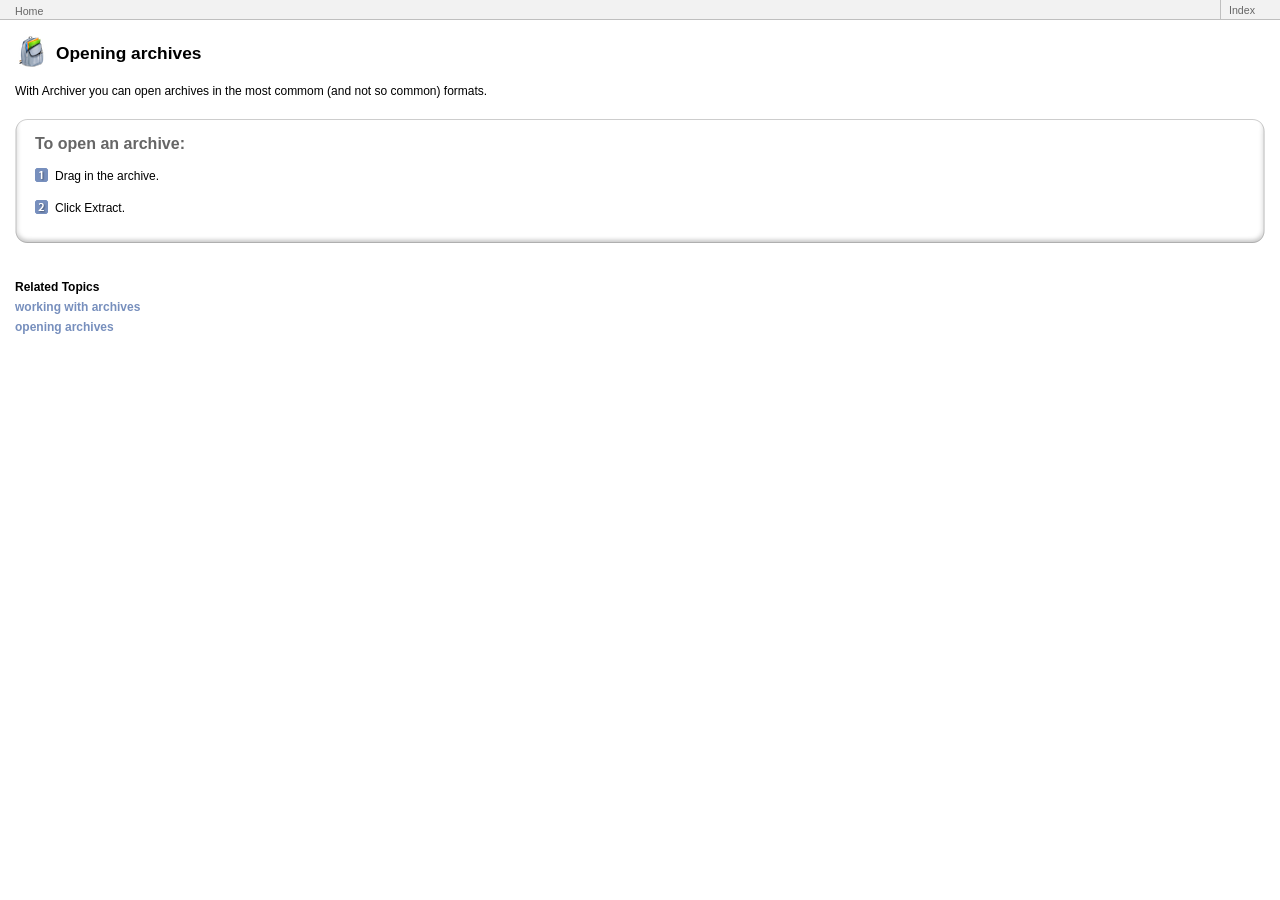
<file: public/js/vendor/media/Archiver.app/Contents/Resources/en.lproj/Archiver.Help/pgs/p5423.html>
<?xml version="1.0" encoding="UTF-8"?>
<!DOCTYPE html PUBLIC "-//W3C//DTD XHTML 1.0 Strict//EN" "http://www.w3.org/TR/xhtml1/DTD/xhtml1-strict.dtd">
<html xmlns="http://www.w3.org/1999/xhtml">

<head>
	<title>Opening archives</title>
	<meta http-equiv="Content-Type" content="text/html; charset=UTF-8"/>
	<meta name="keywords" content="open, extract, unpack, unarchive, archive"/>
	<!-- do not translate --><meta name="keywords" content=""/><!-- end do not translate -->
	<meta name="description" content="Learn how to open an archive with Archiver"/>
	<meta name="pagetype" content="Task"/>
	<meta name="project" content="ArchiverHelp"/>
	<link href="../sty/task_numbered.css" rel="stylesheet" type="text/css" media="all"/>
	<link href="../sty/print.css" rel="stylesheet" type="text/css" media="print"/>
</head>

<body id="apple-pd">

	<!--top navigation area-->
	<div id="navbox">
		<a name="p5423"></a>
		
		  <a name="c0001"></a>
		
		  <a name="c0009"></a>
		
		
		<div id="navleftbox">
			<a class="navlink_left" href="help:anchor='access' bookID=Archiver Help">Home</a>
		</div>
		<div id="navrightbox">
			<a class="navlink_right" href="help:anchor='xall' bookID=Archiver Help">Index</a>
		</div>
		
	</div>
	<!--closes top navigation area-->

	<!--page head-->
	<div id="headerbox">
		<div id="iconbox">
			<img id="iconimg" src="../gfx/icon.png" alt="Archiver Icon" height="32" width="32"/>
		</div>
		<div id="pagetitle">
			<h1>Opening archives</h1>
		</div>
	</div>
	<!--closes page header-->
	<div id="introbox">
		<div class="introprimtext">
		  
			  <p class="introprimtextlongtext">
          With Archiver you can open archives in the most commom (and not so common) formats.
			  </p>
			
		</div><!--closes introprimtext-->
	</div> <!--closes introbox -->

  
    <div id="taskbox">
  
    	<!--taskbox border top row-->
    	<div class="border_top">
    		<div class="border_topleft"></div>
    		<div class="border_topright"></div>
    	</div>
    	<!--closes taskbox border top row-->
  
    	<!--taskbox border left-->
    	<div class="border_left">
    		<!--taskbox border right-->
    		<div class="border_right">
    			<!--taskbox content-->
    			<div class="content">
    				<h2>To open an archive:</h2>
    				
    				<!-- Description -->
    				<div class="taskprimtexttextlongtext">
    				  
    				</div>
  
            <!-- Steps -->
            
      				
      				
      				<div class="taskprimtext">
      					<div class="taskprimbullet">
      						<img src="../gfx/step_1.gif" alt="Step 1" class="bullet1"/>
      					</div>
      					<div class="taskprimcontent">
      						<p class="taskprimtextlongtext">
      						  Drag in the archive.
      						</p> 
      					</div><!--closes taskprimcontent-->
      				</div><!-- closes taskprimtext -->
      				
      				
      				<div class="taskprimtext">
      					<div class="taskprimbullet">
      						<img src="../gfx/step_2.gif" alt="Step 2" class="bullet2"/>
      					</div>
      					<div class="taskprimcontent">
      						<p class="taskprimtextlongtext">
      						  Click Extract.
      						</p> 
      					</div><!--closes taskprimcontent-->
      				</div><!-- closes taskprimtext -->
      				
      				
      			
  
    			</div><!--closes taskbox content-->
    		</div><!--closes taskbox border right-->
    	</div><!--closes taskbox border left-->
  
    	<!--taskbox border bottom row-->
    	<div class="border_bottom">
    			<div class="border_bottomleft"></div>
    			<div class="border_bottomright"></div>
    	</div>
    	<!--closes taskbox border bottom row-->
  
    	</div><!--closes taskbox -->
  	
  	
	<div id="outrobox">
  
	</div><!--closes outrobox -->
	
	<div id="linkinternalbox">
		<h3>Related Topics</h3>
		
		  <p class="linkinternal"><a href="help:topic_list=c0001 bookID='Archiver Help' template=sty/genlist.html stylesheet=sty/genlist_style.css Other=working with archives">working with archives<span class="linkarrow"></span></a></p>
		
		  <p class="linkinternal"><a href="help:topic_list=c0009 bookID='Archiver Help' template=sty/genlist.html stylesheet=sty/genlist_style.css Other=opening archives">opening archives<span class="linkarrow"></span></a></p>
		
	</div><!--closes linkinternalbox-->
		
	</body>
</html>
</file>
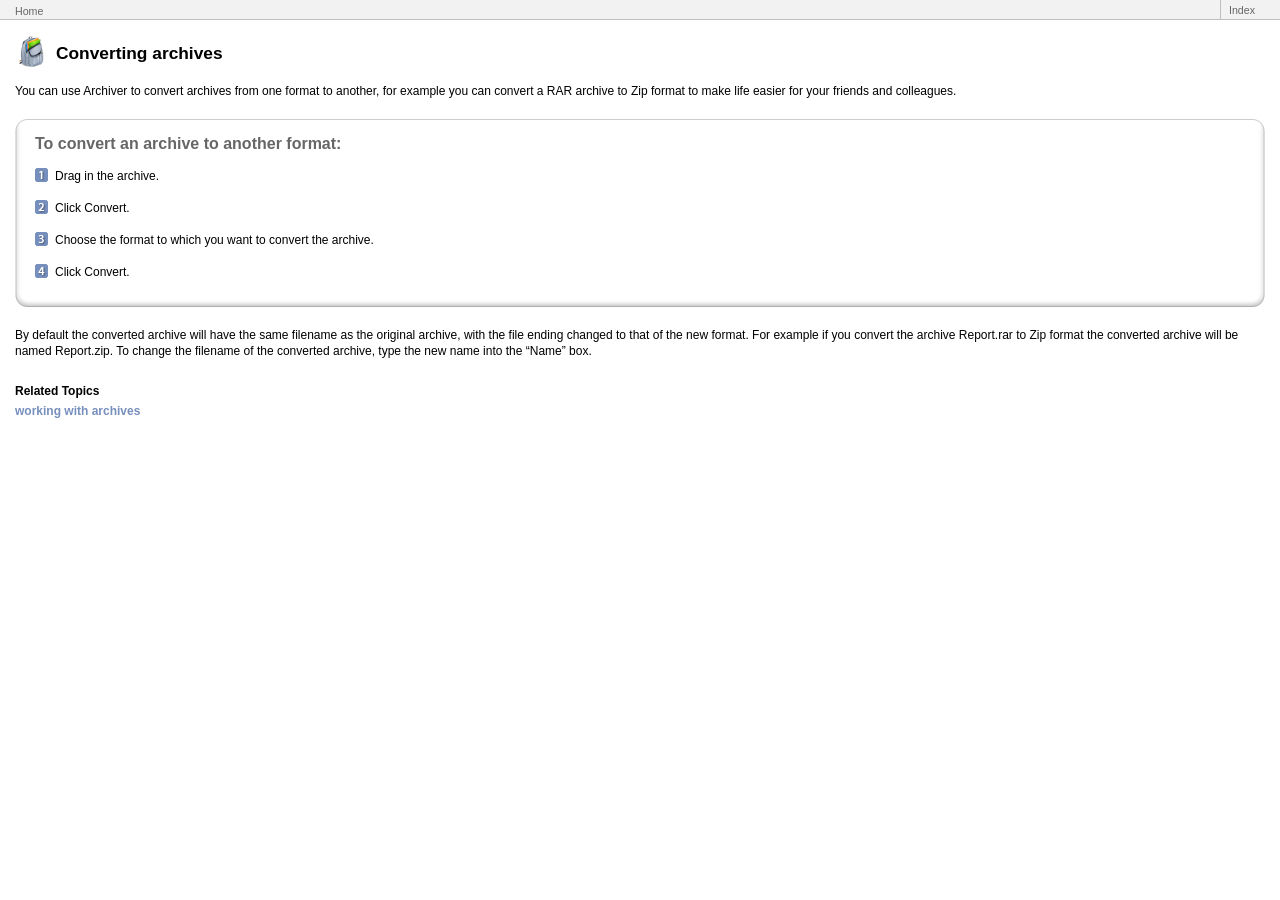
<file: public/js/vendor/media/Archiver.app/Contents/Resources/en.lproj/Archiver.Help/pgs/p5424.html>
<?xml version="1.0" encoding="UTF-8"?>
<!DOCTYPE html PUBLIC "-//W3C//DTD XHTML 1.0 Strict//EN" "http://www.w3.org/TR/xhtml1/DTD/xhtml1-strict.dtd">
<html xmlns="http://www.w3.org/1999/xhtml">

<head>
	<title>Converting archives</title>
	<meta http-equiv="Content-Type" content="text/html; charset=UTF-8"/>
	<meta name="keywords" content="archive, convert, format"/>
	<!-- do not translate --><meta name="keywords" content=""/><!-- end do not translate -->
	<meta name="description" content="Learn how to convert archives from one format to another"/>
	<meta name="pagetype" content="Task"/>
	<meta name="project" content="ArchiverHelp"/>
	<link href="../sty/task_numbered.css" rel="stylesheet" type="text/css" media="all"/>
	<link href="../sty/print.css" rel="stylesheet" type="text/css" media="print"/>
</head>

<body id="apple-pd">

	<!--top navigation area-->
	<div id="navbox">
		<a name="p5424"></a>
		
		  <a name="c0001"></a>
		
		
		<div id="navleftbox">
			<a class="navlink_left" href="help:anchor='access' bookID=Archiver Help">Home</a>
		</div>
		<div id="navrightbox">
			<a class="navlink_right" href="help:anchor='xall' bookID=Archiver Help">Index</a>
		</div>
		
	</div>
	<!--closes top navigation area-->

	<!--page head-->
	<div id="headerbox">
		<div id="iconbox">
			<img id="iconimg" src="../gfx/icon.png" alt="Archiver Icon" height="32" width="32"/>
		</div>
		<div id="pagetitle">
			<h1>Converting archives</h1>
		</div>
	</div>
	<!--closes page header-->
	<div id="introbox">
		<div class="introprimtext">
		  
			  <p class="introprimtextlongtext">
          You can use Archiver to convert archives from one format to another, for example you can convert a <span class="caps">RAR</span> archive to Zip format to make life easier for your friends and colleagues.
			  </p>
			
		</div><!--closes introprimtext-->
	</div> <!--closes introbox -->

  
    <div id="taskbox">
  
    	<!--taskbox border top row-->
    	<div class="border_top">
    		<div class="border_topleft"></div>
    		<div class="border_topright"></div>
    	</div>
    	<!--closes taskbox border top row-->
  
    	<!--taskbox border left-->
    	<div class="border_left">
    		<!--taskbox border right-->
    		<div class="border_right">
    			<!--taskbox content-->
    			<div class="content">
    				<h2>To convert an archive to another format:</h2>
    				
    				<!-- Description -->
    				<div class="taskprimtexttextlongtext">
    				  
    				</div>
  
            <!-- Steps -->
            
      				
      				
      				<div class="taskprimtext">
      					<div class="taskprimbullet">
      						<img src="../gfx/step_1.gif" alt="Step 1" class="bullet1"/>
      					</div>
      					<div class="taskprimcontent">
      						<p class="taskprimtextlongtext">
      						  Drag in the archive.
      						</p> 
      					</div><!--closes taskprimcontent-->
      				</div><!-- closes taskprimtext -->
      				
      				
      				<div class="taskprimtext">
      					<div class="taskprimbullet">
      						<img src="../gfx/step_2.gif" alt="Step 2" class="bullet2"/>
      					</div>
      					<div class="taskprimcontent">
      						<p class="taskprimtextlongtext">
      						  Click Convert.
      						</p> 
      					</div><!--closes taskprimcontent-->
      				</div><!-- closes taskprimtext -->
      				
      				
      				<div class="taskprimtext">
      					<div class="taskprimbullet">
      						<img src="../gfx/step_3.gif" alt="Step 3" class="bullet3"/>
      					</div>
      					<div class="taskprimcontent">
      						<p class="taskprimtextlongtext">
      						  Choose the format to which you want to convert the archive.
      						</p> 
      					</div><!--closes taskprimcontent-->
      				</div><!-- closes taskprimtext -->
      				
      				
      				<div class="taskprimtext">
      					<div class="taskprimbullet">
      						<img src="../gfx/step_4.gif" alt="Step 4" class="bullet4"/>
      					</div>
      					<div class="taskprimcontent">
      						<p class="taskprimtextlongtext">
      						  Click Convert.
      						</p> 
      					</div><!--closes taskprimcontent-->
      				</div><!-- closes taskprimtext -->
      				
      				
      			
  
    			</div><!--closes taskbox content-->
    		</div><!--closes taskbox border right-->
    	</div><!--closes taskbox border left-->
  
    	<!--taskbox border bottom row-->
    	<div class="border_bottom">
    			<div class="border_bottomleft"></div>
    			<div class="border_bottomright"></div>
    	</div>
    	<!--closes taskbox border bottom row-->
  
    	</div><!--closes taskbox -->
  	
  	
	<div id="outrobox">
  
	  
	    <p class="outroprimtextlongtext">
		    By default the converted archive will have the same filename as the original archive, with the file ending changed to that of the new format. For example if you convert the archive Report.rar to Zip format the converted archive will be named Report.zip. To change the filename of the converted archive, type the new name into the &#8220;Name&#8221; box.
      </p>
    
	
	</div><!--closes outrobox -->
	
	<div id="linkinternalbox">
		<h3>Related Topics</h3>
		
		  <p class="linkinternal"><a href="help:topic_list=c0001 bookID='Archiver Help' template=sty/genlist.html stylesheet=sty/genlist_style.css Other=working with archives">working with archives<span class="linkarrow"></span></a></p>
		
	</div><!--closes linkinternalbox-->
		
	</body>
</html>
</file>
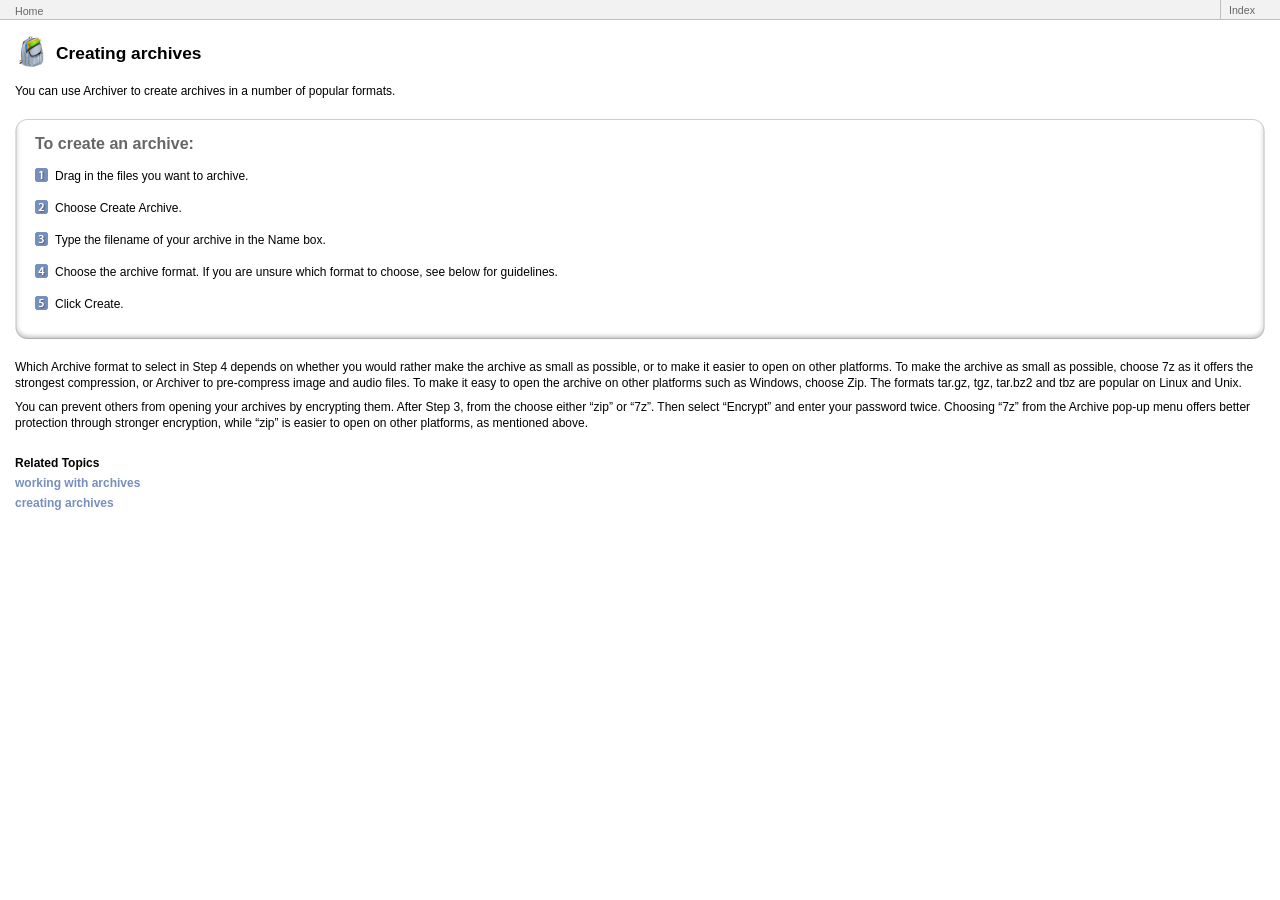
<file: public/js/vendor/media/Archiver.app/Contents/Resources/en.lproj/Archiver.Help/pgs/p5425.html>
<?xml version="1.0" encoding="UTF-8"?>
<!DOCTYPE html PUBLIC "-//W3C//DTD XHTML 1.0 Strict//EN" "http://www.w3.org/TR/xhtml1/DTD/xhtml1-strict.dtd">
<html xmlns="http://www.w3.org/1999/xhtml">

<head>
	<title>Creating archives</title>
	<meta http-equiv="Content-Type" content="text/html; charset=UTF-8"/>
	<meta name="keywords" content="archive, create, make, pack"/>
	<!-- do not translate --><meta name="keywords" content=""/><!-- end do not translate -->
	<meta name="description" content="Learn how to create archives"/>
	<meta name="pagetype" content="Task"/>
	<meta name="project" content="ArchiverHelp"/>
	<link href="../sty/task_numbered.css" rel="stylesheet" type="text/css" media="all"/>
	<link href="../sty/print.css" rel="stylesheet" type="text/css" media="print"/>
</head>

<body id="apple-pd">

	<!--top navigation area-->
	<div id="navbox">
		<a name="p5425"></a>
		
		  <a name="c0001"></a>
		
		  <a name="c0008"></a>
		
		
		<div id="navleftbox">
			<a class="navlink_left" href="help:anchor='access' bookID=Archiver Help">Home</a>
		</div>
		<div id="navrightbox">
			<a class="navlink_right" href="help:anchor='xall' bookID=Archiver Help">Index</a>
		</div>
		
	</div>
	<!--closes top navigation area-->

	<!--page head-->
	<div id="headerbox">
		<div id="iconbox">
			<img id="iconimg" src="../gfx/icon.png" alt="Archiver Icon" height="32" width="32"/>
		</div>
		<div id="pagetitle">
			<h1>Creating archives</h1>
		</div>
	</div>
	<!--closes page header-->
	<div id="introbox">
		<div class="introprimtext">
		  
			  <p class="introprimtextlongtext">
          You can use Archiver to create archives in a number of popular formats.
			  </p>
			
		</div><!--closes introprimtext-->
	</div> <!--closes introbox -->

  
    <div id="taskbox">
  
    	<!--taskbox border top row-->
    	<div class="border_top">
    		<div class="border_topleft"></div>
    		<div class="border_topright"></div>
    	</div>
    	<!--closes taskbox border top row-->
  
    	<!--taskbox border left-->
    	<div class="border_left">
    		<!--taskbox border right-->
    		<div class="border_right">
    			<!--taskbox content-->
    			<div class="content">
    				<h2>To create an archive:</h2>
    				
    				<!-- Description -->
    				<div class="taskprimtexttextlongtext">
    				  
    				</div>
  
            <!-- Steps -->
            
      				
      				
      				<div class="taskprimtext">
      					<div class="taskprimbullet">
      						<img src="../gfx/step_1.gif" alt="Step 1" class="bullet1"/>
      					</div>
      					<div class="taskprimcontent">
      						<p class="taskprimtextlongtext">
      						  Drag in the files you want to archive.
      						</p> 
      					</div><!--closes taskprimcontent-->
      				</div><!-- closes taskprimtext -->
      				
      				
      				<div class="taskprimtext">
      					<div class="taskprimbullet">
      						<img src="../gfx/step_2.gif" alt="Step 2" class="bullet2"/>
      					</div>
      					<div class="taskprimcontent">
      						<p class="taskprimtextlongtext">
      						  Choose Create Archive.
      						</p> 
      					</div><!--closes taskprimcontent-->
      				</div><!-- closes taskprimtext -->
      				
      				
      				<div class="taskprimtext">
      					<div class="taskprimbullet">
      						<img src="../gfx/step_3.gif" alt="Step 3" class="bullet3"/>
      					</div>
      					<div class="taskprimcontent">
      						<p class="taskprimtextlongtext">
      						  Type the filename of your archive in the Name box.
      						</p> 
      					</div><!--closes taskprimcontent-->
      				</div><!-- closes taskprimtext -->
      				
      				
      				<div class="taskprimtext">
      					<div class="taskprimbullet">
      						<img src="../gfx/step_4.gif" alt="Step 4" class="bullet4"/>
      					</div>
      					<div class="taskprimcontent">
      						<p class="taskprimtextlongtext">
      						  Choose the archive format. If you are unsure which format to choose, see below for guidelines.
      						</p> 
      					</div><!--closes taskprimcontent-->
      				</div><!-- closes taskprimtext -->
      				
      				
      				<div class="taskprimtext">
      					<div class="taskprimbullet">
      						<img src="../gfx/step_5.gif" alt="Step 5" class="bullet5"/>
      					</div>
      					<div class="taskprimcontent">
      						<p class="taskprimtextlongtext">
      						  Click Create.
      						</p> 
      					</div><!--closes taskprimcontent-->
      				</div><!-- closes taskprimtext -->
      				
      				
      			
  
    			</div><!--closes taskbox content-->
    		</div><!--closes taskbox border right-->
    	</div><!--closes taskbox border left-->
  
    	<!--taskbox border bottom row-->
    	<div class="border_bottom">
    			<div class="border_bottomleft"></div>
    			<div class="border_bottomright"></div>
    	</div>
    	<!--closes taskbox border bottom row-->
  
    	</div><!--closes taskbox -->
  	
  	
	<div id="outrobox">
  
	  
	    <p class="outroprimtextlongtext">
		    Which Archive format to select in Step 4 depends on whether you would rather make the archive as small as possible, or to make it easier to open on other platforms. To make the archive as small as possible, choose 7z as it offers the strongest compression, or Archiver to pre-compress image and audio files. To make it easy to open the archive on other platforms such as Windows, choose Zip. The formats tar.gz, tgz, tar.bz2 and tbz are popular on Linux and Unix.
      </p>
    
	    <p class="outroprimtextlongtext">
		    You can prevent others from opening your archives by encrypting them. After Step 3, from the choose either &#8220;zip&#8221; or &#8220;7z&#8221;. Then select &#8220;Encrypt&#8221; and enter your password twice. Choosing &#8220;7z&#8221; from the Archive pop-up menu offers better protection through stronger encryption, while &#8220;zip&#8221; is easier to open on other platforms, as mentioned above.
      </p>
    
	
	</div><!--closes outrobox -->
	
	<div id="linkinternalbox">
		<h3>Related Topics</h3>
		
		  <p class="linkinternal"><a href="help:topic_list=c0001 bookID='Archiver Help' template=sty/genlist.html stylesheet=sty/genlist_style.css Other=working with archives">working with archives<span class="linkarrow"></span></a></p>
		
		  <p class="linkinternal"><a href="help:topic_list=c0008 bookID='Archiver Help' template=sty/genlist.html stylesheet=sty/genlist_style.css Other=creating archives">creating archives<span class="linkarrow"></span></a></p>
		
	</div><!--closes linkinternalbox-->
		
	</body>
</html>
</file>
<file: public/js/vendor/media/Archiver.app/Contents/Resources/en.lproj/Archiver.Help/sty/access_4box.css>
/* access_4box.css */
/*Version 1.4 3-07-07*/

#apple-pd {
	margin-top: 2px;
	margin-right: 15px;
	margin-left: 15px;
}
/* Gray banner tags */
#navbox { 
	background-color: #f2f2f2; 
	position: fixed; 
	top: 0; 
	left: 0; 
	width: 100%; 
	height: 1.2em; 
	float: left; 
	padding-top: -2px; 
	border-bottom: 1px solid #bfbfbf
}
#navleftbox { 
	position: absolute; 
	top: 1px; 
	left: 15px 
}
#navrightbox { 
	background-color: #f2f2f2; 
	padding-right: 25px; 
	float: right; 
	padding-bottom: 1px; 
	border-left: 1px solid #bfbfbf
}
.navlink_left   { 
	font-size: 8pt; 
	color: #666; 
	font-weight: normal; 
	margin: -9px 0 -6px
}
.navlink_right     { 
	font-size: 8pt; 
	font-weight: normal; 
	color: #666; 
	margin-left: 8px;  
 }
/* end Gray banner tags */
#headerbox {
	margin-top: 36px;
	padding-right: 6px;
	margin-bottom: 5px
}

#iconbox {
	margin-bottom: -3px;
	float: left;
}

#pagetitlebox {
	margin-left: 40px;
	width: 88%;
	border: solid 1px #fff;
}

#storeheadbox {
	clear: both;
}	
	
#storeiconbox {
	float: left;
}	
	
#storetitlebox {
	margin-top: 0px;
	margin-bottom: 0px;
	margin-left: 22px;	
}

h1 {
	font-size: 15pt;
	line-height: 15pt;
	font-family: "Lucida Grande", Arial, sans-serif;
	font-weight: bold;
	margin-top: 6px;
	margin-bottom: 0;
}

h2 {
	font-size: 11pt;
	line-height: 12pt;
	font-family: "Lucida Grande", Arial, sans-serif;
	font-weight: bold;
	color: black;
	margin-top: 0;
	margin-bottom: 11px;
}

h3 {
	font-family: "Lucida Grande", Arial, sans-serif;
	font-size: 8pt;
	font-weight: bold;
	letter-spacing: 0.1em;
	line-height: 8pt;
	color: #666;
	text-transform: uppercase;
	margin-top: 0px;
	margin-bottom: 0px;
	padding-bottom: 6px;
}
p {
	font-size: 8pt;
	font-family: "Lucida Grande", Arial, sans-serif;
	line-height: 12pt;
	text-decoration: none;
	margin-left: 0px;
	margin-top: 6px;
	margin-bottom: 0px;
}

.topleft_p {
	font-size: 8pt;
	font-family: "Lucida Grande", Arial, sans-serif;
	line-height: 12pt;
	text-decoration: none;
	margin-left: 0px;
	margin-top: 0px;
	margin-bottom: 8px;
}

a {
	color: #778fbd;
	font-size: 9pt;
	font-family: "Lucida Grande", Arial, sans-serif;
	font-weight: bold;
	line-height: 12pt;
	text-decoration: none;
}

a:hover {
	text-decoration: underline;
}

.tablebox {
	display: table;
	width: 100%;
}

.tablerow {
	display: table-row;
}

.tablecell {
	display: table-cell;
}

.tablecell_a {
	display: table-cell;
	vertical-align: top;
	padding-top: 17px;
	padding-right: 5px;
	width: 50%;
}

.tablecell_b { display: table-cell; vertical-align: top; width: 50%; padding-left: 6px; }

.tablecell_c { display: table-cell; vertical-align: top; width: 50%; padding-top: 6px; }

.tablecell_d { display: table-cell; vertical-align: top; width: 50%; padding-top: 6px; }

.tablecell_b1 {
	display: table-cell;
    width:21px;
    height:15px;
    background: url(../gfx/border_topleft.gif) no-repeat;	
}

.tablecell_b2 {
	display: table-cell;
    height:15px;
    background: url(../gfx/border_top.gif) repeat-x;
}

.tablecell_b3 {
	display: table-cell;
    width:17px;
    height:15px;
    background: url(../gfx/border_topright.gif) no-repeat;
}

.tablecell_b4 {
	display: table-cell;
    background: url(../gfx/border_left.gif) repeat-y;
}

.tablecell_b6 {
	display: table-cell;
    background: url(../gfx/border_right.gif) repeat-y;
}

.tablecell_b7 {
	display: table-cell;
    width:21px;
    height:23px;
    background: url(../gfx/border_bottomleft.gif) no-repeat;
}

.tablecell_b8 {
	display: table-cell;
    height:23px;
    background: url(../gfx/border_bottom.gif) repeat-x;
}

.tablecell_b9 {
	display: table-cell;
    width:17px;
    height:23px;
    background: url(../gfx/border_bottomright.gif) no-repeat;
}

.tablecell_c1 {
	display: table-cell;
    width: 15px;
    height: 22px;
    background: url(../gfx/access_border_topleft.gif) no-repeat;
}

.tablecell_c2 {
	display: table-cell;
    height: 22px;
    background: url(../gfx/access_border_top.gif) repeat-x;
}

.tablecell_c3 {
	display: table-cell;
    width: 22px;
    height: 22px;
    background: url(../gfx/access_border_innertopright.gif) no-repeat;
}

.tablecell_c4 {
	display: table-cell;
    background: url(../gfx/access_border_left.gif) repeat-y;
}

.tablecell_c6 {
	display: table-cell;
    background: url(../gfx/access_border_innerright.gif) repeat-y;
}

.tablecell_c7 {
	display: table-cell;
    width: 15px;
    height: 15px;
    background: url(../gfx/access_border_bottomleft.gif) no-repeat;
}

.tablecell_c8 {
	display: table-cell;
    height: 15px;
    background: url(../gfx/access_border_bottom.gif) repeat-x;
}

.tablecell_c9 {
	display: table-cell;
    width: 22px;
    height: 15px;
    background: url(../gfx/access_border_innerbottomright.gif) no-repeat;
}

.tablecell_d1 {
	display: table-cell;
    width: 22px;
    height: 22px;
    background: url(../gfx/access_border_innertopleft.gif) no-repeat;
}

.tablecell_d2 {
	display: table-cell;
    height: 22px;
    background: url(../gfx/access_border_top.gif) repeat-x;
}

.tablecell_d3 {
	display: table-cell;
    width: 15px;
    height: 22px;
    background: url(../gfx/access_border_topright.gif) no-repeat;
}

.tablecell_d4 {
	display: table-cell;
    background: url(../gfx/access_border_innerleft.gif) repeat-y;
}

.tablecell_d6 {
	display: table-cell;
    background: url(../gfx/access_border_right.gif) repeat-y;
}

.tablecell_d7 {
	display: table-cell;
    width: 22px;
    height: 15px;
    background: url(../gfx/access_border_innerbottomleft.gif) no-repeat;
}

.tablecell_d8 {
	display: table-cell;
    height: 15px;
    background: url(../gfx/access_border_bottom.gif) repeat-x;
}

.tablecell_d9 {
	display: table-cell;
    width: 15px;
    height: 15px;
    background: url(../gfx/access_border_bottomright.gif) no-repeat;
}
.weblink { color: #666; font-size: 8pt; font-family: "Lucida Grande", Arial, sans-serif; font-weight: normal; line-height: 11pt; text-decoration: none; }
.ostopic { padding-top: 4px; padding-bottom: 6px; }

.spaceabove {
			padding-top: 1px;
			}
#rule  {
	height: 3px;
	background: url(../gfx/rule.gif) repeat-x;
	margin-top: 12px;
	margin-bottom: 14px;
}
</file>
<file: public/js/vendor/media/Archiver.app/Contents/Resources/en.lproj/Archiver.Help/sty/launchpad.css>
/* CSS launchpad.css*/
/*Version 2.2 6-05-07
Phase 1 Changes
Headings now gray
Fixes to navrightbox to work on Vista IE*/


#apple-pd {
	margin-top: 2px;
	margin-right: 15px;
	margin-left: 15px;
}

/* Gray banner tags */
#navbox { 
	background-color: #f2f2f2; 
	position: fixed; 
	top: 0; 
	left: 0; 
	width: 100%; 
	height: 1.2em; 
	float: left; 
	padding-top: -2px; 
	border-bottom: 1px solid #bfbfbf
}

#navleftbox { 
	position: absolute; 
	top: 1px; 
	left: 15px 
}

#navrightbox { background-color: #f2f2f2; height: 1.2em; padding-right: 25px; float: right; border-left: 1px solid #bfbfbf
 }

.navlink_left   { 
	font-size: 8pt; 
	color: #666; 
	font-weight: normal; 
	margin: -9px 0 -6px
}

.navlink_right     { 
	font-size: 8pt; 
	font-weight: normal; 
	color: #666; 
	margin-left: 8px;  
 }

/* end Gray banner tags */
#headerbox {
	margin-top: 36px;
	padding-right: 6px
}

#iconbox {
	margin-bottom: -3px;
	float: left
}

#iconimg { }

a {
	color: #778fbd;
	font-size: 9pt;
	font-family: "Lucida Grande", Arial, sans-serif;
	font-weight: bold;
	line-height: 12pt;
	text-decoration: none;
}

a:hover {
	font-family: "Lucida Grande", Arial, sans-serif;
	text-decoration: underline;
}

#pagetitle {
	margin-left: 40px;
	width: 88%;
	border: solid 1px #fff
}

#pagetitle_noicon {
	margin-left: 0px;
	width: 88%;
	border: solid 1px #fff
}

h1 {
	font-size: 13pt;
	line-height: 16pt;
	font-family: "Lucida Grande", Arial, sans-serif;
	font-weight: bold;
	margin-top: 6px;
	margin-bottom: 0;
}

/* Intro, outro and task tags */
#introbox {
	margin-top: 0;
	margin-right: 0;
	margin-left: 0;
	padding-top: 19px;
	padding-bottom: 12px;
}

.introprimtext, .outroprimtext, .introauxoption, .outroauxoption, .taskauxoption, .taskauxlink {
	margin-top: 0px;
	margin-bottom: 0px;
}

.introprimtextlongtext, .outroprimtextlongtext, .taskprimtextlongtext, .taskauxoptionlongtext {
	font-size: 9pt;
	font-family: "Lucida Grande", Arial, sans-serif;
	line-height: 12pt;
	text-decoration: none;
	margin-left: 0px;
	margin-top: 0px;
	margin-bottom: 8px;
}
.introauxlist, .outroauxlist { } 

.introauxbullet, .outroauxbullet {
	float: left;
	color: #778fbd;
	font-size: 12px;
	font-family: Arial, sans-serif;
	margin-top: 1px;
	margin-right: 0;
	margin-bottom: 0;
}
.taskwarningsubbullet, .taskimportantsubbullet, .tasknotesubbullet, .tasknoticesubbullet, .taskauxartsubbullet, .taskauxlinksubbullet, .introauxlinksubbullet, .outroauxlinksubbullet, .introartsubbullet, .outroartsubbullet, .introwarningsubbullet, .introimportantsubbullet, .outroimportantsubbullet, .intronoticesubbullet, .outronoticesubbullet, .intronotesubbullet, .outronotesubbullet, .outrowarningsubbullet {
	
	text-decoration: none;
	margin-top: 0px;
	margin-left: 15px;
	margin-bottom: 8px;
}
.introauxcontent, .outroauxcontent, .taskauxcontent, .taskauxlinktext {
	margin-top: 0px;
	margin-bottom: 0px;
	margin-left: 15px;
}
.introauxoptionlongtext, .outroauxoptionlongtext {
	font-size: 9pt;
	font-family: "Lucida Grande", Arial, sans-serif;
	line-height: 12pt;
	text-decoration: none;
	margin-left: 0px;
	margin-top: 0px;
	margin-bottom: 8px;
}

.introauxlink, .outroauxlink, .introauxart, .outroauxart, .taskauxart, .introauxpair, .taskauxpair, .outroauxpair {
	margin-top: 0px;
	margin-bottom: 8px;
}

.introauxcode, .outroauxcode, .taskauxcode {
	font-size: 9pt;
	line-height: 12pt;
}

.introauxartshorttext, .taskauxartshorttext, .outroauxartshorttext {
	font-size: 9pt;
	font-family: "Lucida Grande", Arial, sans-serif;
	line-height: 12pt;
	margin-top: 0px;
	margin-bottom: 8px;
}

.introwarning, .introimportant, .intronote, .intronotice, .taskwarning, .taskimportant, .tasknote, .tasknotice, .outrowarning, .outroimportant, .outronote, .outronotice {
	margin-left: 0px;
	margin-top: 0px;
	margin-bottom: 8px;
}

.introwarningprefix, .introimportantprefix, .intronoteprefix, .intronoticeprefix, .taskwarningprefix, .taskimportantprefix, .tasknoteprefix, .tasknoticeprefix, .outrowarningprefix, .outroimportantprefix, .outronoteprefix, .outronoticeprefix {
	font-family: "Lucida Grande", Arial, sans-serif;
	font-size: 8pt;
	font-weight: bold;
	letter-spacing: 0.1em;
	color: #778FBD;
	text-transform: uppercase;
}

.introwarninglongtext, .introimportantlongtext, .intronotelongtext, .intronoticelongtext, .taskwarninglongtext, .taskimportantlongtext, .tasknotelongtext, .tasknoticelongtext, .outrowarninglongtext, .outroimportantlongtext, .outronotelongtext, .outronoticelongtext {
	font-size: 9pt;
	font-family: "Lucida Grande", Arial, sans-serif;
	line-height: 12pt;
	text-decoration: none;
}

.introauxpairshorttext, .outroauxpairshorttext, .taskauxpairshorttext {
	font-size: 9pt;
	font-family: "Lucida Grande", Arial, sans-serif;
	font-weight: bold;
	line-height: 12pt;
}
.introauxpairlongtext, .outroauxpairlongtext, .taskauxpairlongtext {
	font-size: 9pt;
	font-family: "Lucida Grande", Arial, sans-serif;
	line-height: 12pt;
}
/* end Intro, outro and task tags*/

#art1 {
	margin-top: 0;
	margin-right: 0;
	margin-left: 0;
	margin-bottom: 8px;
}

/* Taskbox art */
.border_top {
    height:15px;
    background: url(../gfx/border_top.gif) repeat-x;
}

.border_topleft {
    width:21px;
    height:15px;
    float:left;
    background: url(../gfx/border_topleft.gif) no-repeat;
}

.border_topright {
    width:17px;
    height:15px;
    float:right;
    background: url(../gfx/border_topright.gif) no-repeat;
}
.border_left {
    height:100%;
    background: url(../gfx/border_left.gif) repeat-y;
}

.border_right {
    background: url(../gfx/border_right.gif) repeat-y 100% 0;
}

.content {
	margin-top: 0px;
	margin-bottom: -12px;
    margin-left:20px;
    margin-right:20px;
    background-color:white;
}

.border_bottom {
    height:23px;
    background: url(../gfx/border_bottom.gif) repeat-x;
}

.border_bottomleft {
    width:21px;
    height:23px;
    float:left;
    background: url(../gfx/border_bottomleft.gif) no-repeat;
}

.border_bottomright {
    width:17px;
    height:23px;
    float:right;
    background: url(../gfx/border_bottomright.gif) no-repeat;
}

/* end Taskbox art */

/* Taskbox tags */
#taskbox, .launchpadbox {
	clear: both;
	background-color: #FFF;
	margin-top: 0px;
	margin-bottom: 20px;
}

h2 {
	font-size: 12pt;
	line-height: 15pt;
	font-family: "Lucida Grande", Arial, sans-serif;
	font-weight: bold;
	color: #666;
	margin-top: 0;
	margin-bottom: 14px;
}

.taskprimtext {
	clear: both;
	padding-bottom: 8px;
}
/*DIFFERENT tag specs than task_bulleted.css */
.taskprimbullet  {
	float: left;
}
.taskauxlist { font-size: 7pt; font-family: "Lucida Grande", Arial, sans-serif; margin-bottom: 8px; }
.taskauxbullet { float: left; color: #778fbd; font-size: 12px; font-family: Arial, sans-serif; }
.taskprimarttexttable {
	display: table;
}
.taskprimarttextcellspace {
	display: table-cell;
	width: 10px;
}
.taskprimarttextcell {
	display: table-cell;
	vertical-align: top;
}
.taskprimarttextlongtext {
	font-size: 9pt;
	font-family: "Lucida Grande", Arial, sans-serif;
	line-height: 12pt;
	margin-bottom: 8px;
}
/* end */
.taskprimcontent {
	margin-top: 0px;
	margin-bottom: 0px;
	margin-left: 20px;
}
.taskprimtexttext, .taskprimarttext { }

.taskprimtexttextshorttext, .taskprimarttextshorttext {
	font-size: 11pt;
	font-family: "Lucida Grande", Arial, sans-serif;
	font-weight: bold;
	line-height: 14pt;
	margin-top: 0;
	margin-bottom: 8px;
	color: #666;
}

.taskprimtexttextlongtext, .taskprimarttextlongtext {
	font-size: 9pt;
	font-family: "Lucida Grande", Arial, sans-serif;
	line-height: 12pt;
	margin-bottom: 8px;
}
.taskprimarttextart {
	display: table-cell;
}
/* end Taskbox tags */

#art2 {
	margin-top: 0;
	padding-bottom: 12px;
}

#outrobox {
	margin-top: 0;
	margin-bottom: 0;
}

/* is linkseparator */
#rule  {
	height: 3px;
	background: url(../gfx/rule.gif) repeat-x;
	margin-top: 20px;
	margin-bottom: 0px;
} 

/* Below rule tags (related topics etc.) */
#linkinternalbox, #linkexternalbox {
	margin-top: 0;
	margin-right: 0;
	margin-left: 0;
	padding-top: 16px;
}

h3 {
	font-size: 9pt;
	line-height: 12pt;
	font-family: "Lucida Grande", Arial, sans-serif;
	font-weight: bold;
	margin-top: 0px;
	margin-bottom: 0px;
}

.linkinternal, .linkexternal {
	color: #666;
	font-size: 9pt;
	font-family: "Lucida Grande", Arial, sans-serif;
	font-weight: bold;
	line-height: 12pt;
	text-decoration: none;
	margin-top: 4px;
	margin-bottom: 0px;
}

.linkarrow {
	font-family: "Apple Symbol", Arial, sans-serif;
	font-size: 8pt;
}

#linkfeedbackbox {
	margin-top: 30px;
	margin-bottom: 0px;
}

.linkfeedback {
	font-size: 9pt;
	font-family: "Lucida Grande", Arial, sans-serif;
	line-height: 12pt;
} 

.linkfeedbackicon {
	vertical-align: -15%;
}
/* end Below rule tags */
</file>
<file: public/js/vendor/media/Archiver.app/Contents/Resources/en.lproj/Archiver.Help/sty/print.css>
/* CSS print.css*/
/*Version 1.0
10/16/07
Added display: none to banner, nav tags and feedback link, to remove from printing.*/


#apple-pd {
	margin-top: 2px;
	margin-right: 15px;
	margin-left: 15px;
}
/* Gray banner tags */
#navbox { background-color: #f2f2f2; position: fixed; top: 0; left: 0; width: 100%; height: 1.2em; float: left; padding-top: -2px; border-bottom: 1px solid #bfbfbf
; display: none; }
#navleftbox { position: absolute; top: 1px; left: 15px 
; display: none; }
#navrightbox { background-color: #f2f2f2; height: 1.2em; padding-right: 25px; float: right; border-left: 1px solid #bfbfbf
 ; display: none; }
.navlink_left   { font-size: 8pt; color: #666; font-weight: normal; margin: -9px 0 -6px
; display: none; }
.navlink_right     { font-size: 8pt; font-weight: normal; color: #666; margin-left: 8px; display: none; }
/* end Gray banner tags */
#linkfeedbackbox { margin-top: 30px; margin-bottom: 0;
};display: none;

.linkfeedback { font-size: 9pt; font-family: "Lucida Grande", Arial, sans-serif; line-height: 12pt; display: none; } 

.linkfeedbackicon { vertical-align: -15%; display: none; }
</file>
<file: public/js/vendor/media/Archiver.app/Contents/Resources/en.lproj/Archiver.Help/sty/task_numbered.css>
/* CSS task_numbered.css */
/*Version 2.2 6-11-07
Phase 1 Changes
Replaced unicode bullet in template, so updating matching styles.
Headings now gray
Fixes to navrightbox to work on Vista IE
Bold links*/


#apple-pd {
	margin-top: 2px;
	margin-right: 15px;
	margin-left: 15px;
}
/* Gray banner tags */
#navbox { 
	background-color: #f2f2f2; 
	position: fixed; 
	top: 0; 
	left: 0; 
	width: 100%; 
	height: 1.2em; 
	float: left; 
	padding-top: -2px; 
	border-bottom: 1px solid #bfbfbf
}
#navleftbox { 
	position: absolute; 
	top: 1px; 
	left: 15px 
}
#navrightbox { background-color: #f2f2f2; height: 1.2em; padding-right: 25px; float: right; border-left: 1px solid #bfbfbf
 }
.navlink_left   { 
	font-size: 8pt; 
	color: #666; 
	font-weight: normal; 
	margin: -9px 0 -6px
}
.navlink_right     { 
	font-size: 8pt; 
	font-weight: normal; 
	color: #666; 
	margin-left: 8px;  
 }
/* end Gray banner tags */
#headerbox {
	margin-top: 36px;
	padding-right: 6px
}

#iconbox {
	margin-bottom: -3px;
	float: left
}

#iconimg { }

a { color: #778fbd; font-size: 9pt; font-family: "Lucida Grande", Arial, sans-serif; font-weight: bold; line-height: 12pt; text-decoration: none; }

a:hover {
	font-family: "Lucida Grande", Arial, sans-serif;
	text-decoration: underline;
}

#pagetitle {
	margin-left: 40px;
	width: 88%;
	border: solid 1px #fff
}

#pagetitle_noicon {
	margin-left: 0px;
	width: 88%;
	border: solid 1px #fff
}

h1 {
	font-size: 13pt;
	line-height: 15pt;
	font-family: "Lucida Grande", Arial, sans-serif;
	font-weight: bold;
	margin-top: 6px;
	margin-bottom: 0;
}
/* Intro, outro, and task tags */
#introbox {
	margin-top: 0;
	margin-right: 0;
	margin-left: 0;
	padding-top: 19px;
	padding-bottom: 12px;
}

.introprimtext, .outroprimtext, .introauxoption, .outroauxoption, .taskauxoption {
	margin-top: 0px;
	margin-bottom: 0px;
}

.introprimtextlongtext, .outroprimtextlongtext {
	font-size: 9pt;
	font-family: "Lucida Grande", Arial, sans-serif;
	line-height: 12pt;
	text-decoration: none;
	margin-left: 0px;
	margin-top: 0px;
	margin-bottom: 8px;
}
.taskprimtexttextlongtext, .taskprimarttextlongtext {
	font-size: 9pt;
	font-family: "Lucida Grande", Arial, sans-serif;
	line-height: 12pt;
	margin-bottom: 8px;
}
.introauxlist, .outroauxlist { } 

.introauxbullet, .outroauxbullet, .taskauxbullet {
	float: left;
	color: #778fbd;
	font-size: 12px;
	font-family: Arial, sans-serif;
	margin-right: 0;
	margin-bottom: 0;
}
.taskwarningsubbullet, .taskimportantsubbullet, .tasknotesubbullet, .tasknoticesubbullet, .taskauxartsubbullet, .taskauxlinksubbullet, .introauxlinksubbullet, .outroauxlinksubbullet, .introartsubbullet, .outroartsubbullet, .introwarningsubbullet, .introimportantsubbullet, .outroimportantsubbullet, .intronoticesubbullet, .outronoticesubbullet, .intronotesubbullet, .outronotesubbullet, .outrowarningsubbullet {
	font-size: 9pt;
	font-family: "Lucida Grande", Arial, sans-serif;
	line-height: 12pt;
	text-decoration: none;
	margin-top: 0px;
	margin-left: 15px;
	margin-bottom: 8px;
}
.introauxcontent, .outroauxcontent, .taskauxcontent {
	margin-top: 0px;
	margin-bottom: 0px;
	margin-left: 15px;
}

.introauxoptionlongtext, .outroauxoptionlongtext, .taskprimtextlongtext, .taskauxoptionlongtext {
	font-size: 9pt;
	font-family: "Lucida Grande", Arial, sans-serif;
	line-height: 12pt;
	text-decoration: none;
	margin-left: 0px;
	margin-top: 0px;
	margin-bottom: 8px;
}

.introauxlink, .outroauxlink, .introauxart, .outroauxart, .introauxpair, .taskauxlink, .taskauxart, .taskauxpair, .outroauxpair {
	margin-top: 0px;
	margin-bottom: 8px;
}

.introauxcode, .outroauxcode, .taskauxcode {
	font-size: 9pt;
	line-height: 12pt;
}

.introauxartshorttext, .taskauxartshorttext, outroauxartshorttext {
	font-size: 9pt;
	font-family: "Lucida Grande", Arial, sans-serif;
	line-height: 12pt;
	margin-top: 0px;
	margin-bottom: 8px;
}

.introwarning, .introimportant, .intronote, .intronotice, .taskwarning, .taskimportant, .tasknote, .tasknotice, .outrowarning, .outroimportant, .outronote, .outronotice {
	margin-left: 0px;
	margin-top: 0px;
	margin-bottom: 8px;
}

.introwarningprefix, .introimportantprefix, .intronoteprefix, .intronoticeprefix, .taskwarningprefix, .taskimportantprefix, .tasknoteprefix, .tasknoticeprefix, .outrowarningprefix, .outroimportantprefix, .outronoteprefix, .outronoticeprefix {
	font-family: "Lucida Grande", Arial, sans-serif;
	font-size: 8pt;
	font-weight: bold;
	letter-spacing: 0.1em;
	color: #778FBD;
	text-transform: uppercase;
}

.introwarninglongtext, .introimportantlongtext, .intronotelongtext, .intronoticelongtext, .taskwarninglongtext, .taskimportantlongtext, .tasknotelongtext, .tasknoticelongtext, .outrowarninglongtext, .outroimportantlongtext, .outronotelongtext, .outronoticelongtext {
	font-size: 9pt;
	font-family: "Lucida Grande", Arial, sans-serif;
	line-height: 12pt;
	text-decoration: none;
}
.introauxpairshorttext, .outroauxpairshorttext, .taskauxpairshorttext {
	font-size: 9pt;
	font-family: "Lucida Grande", Arial, sans-serif;
	font-weight: bold;
	line-height: 12pt;
}
.introauxpairlongtext, .outroauxpairlongtext, .taskauxpairlongtext {
	font-size: 9pt;
	font-family: "Lucida Grande", Arial, sans-serif;
	line-height: 12pt;
}
/* end  Intro, outro, and task tags*/
#art1 {
	margin-top: 0;
	margin-right: 0;
	margin-left: 0;
	margin-bottom: 8px;
}
/* Task box art */
.border_top {
    height:15px;
    background: url(../gfx/border_top.gif) repeat-x;
}

.border_topleft {
    width:21px;
    height:15px;
    float:left;
    background: url(../gfx/border_topleft.gif) no-repeat;
}

.border_topright {
    width:17px;
    height:15px;
    float:right;
    background: url(../gfx/border_topright.gif) no-repeat;
}
.border_left {
    height:100%;
    background: url(../gfx/border_left.gif) repeat-y;
}

.border_right {
    background: url(../gfx/border_right.gif) repeat-y 100% 0;
}

.content {
	margin-top: 0px;
	margin-bottom: -12px;
    margin-left:20px;
    margin-right:20px;
    background-color:white;
}
.border_bottom {
    height:23px;
    background: url(../gfx/border_bottom.gif) repeat-x;
}

.border_bottomleft {
    width:21px;
    height:23px;
    float:left;
    background: url(../gfx/border_bottomleft.gif) no-repeat;
}

.border_bottomright {
    width:17px;
    height:23px;
    float:right;
    background: url(../gfx/border_bottomright.gif) no-repeat;
}
/* end Task box art tags */
/* Taskbox tags */
#taskbox {
	clear: both;
	background-color: #FFF;
	margin-top: 0px;
	margin-bottom: 20px;
}
h2 {
	font-size: 12pt;
	line-height: 15pt;
	font-family: "Lucida Grande", Arial, sans-serif;
	font-weight: bold;
	color: #666;
	margin-top: 0;
	margin-bottom: 14px;
}

.taskprimtext {
	clear: both;
	padding-bottom: 8px;
} 

/*DIFFERENT tag specs than task_bulleted.css */
.taskprimbullet  {
	float: left;
}
.taskauxlist {
	margin-left: 20px;
	margin-top: 0px;
	margin-bottom: 0px;
}
/* end */
.taskprimcontent {
	margin-top: 0px;
	margin-bottom: 0px;
	margin-left: 20px;
}
.taskprimtexttext, .taskprimarttext { }

.taskprimtexttextshorttext, .taskprimarttextshorttext {
	font-size: 11pt;
	font-family: "Lucida Grande", Arial, sans-serif;
	font-weight: bold;
	line-height: 14pt;
	margin-top: 0;
	margin-bottom: 8px;
	color: #666;
}
.taskprimarttextart {
	display: table-cell;
}

/* end Taskbox tags */
#art2 {
	margin-top: 0;
	padding-bottom: 12px;
}

#outrobox {
	margin-top: 0;
	margin-bottom: 0;
}
/* is linkseparator */
#rule  {
	height: 3px;
	background: url(../gfx/rule.gif) repeat-x;
	margin-top: 20px;
	margin-bottom: 0px;
}
/* Below rule tags (related topics etc.) */
#linkinternalbox, #linkexternalbox {
	margin-top: 0;
	margin-right: 0;
	margin-left: 0;
	padding-top: 16px;
}

h3 {
	font-size: 9pt; 
	font-family: "Lucida Grande", Arial, sans-serif; 
	font-weight: bold; 
	line-height: 12pt; 
	margin-top: 0; 
	margin-bottom: 0;
}

.linkinternal, .linkexternal {
	color: #778fbd;
	font-size: 9pt;
	font-family: "Lucida Grande", Arial, sans-serif;
	line-height: 12pt;
	text-decoration: none;
	margin-top: 4px;
	margin-bottom: 0;
}

.linkarrow {
	font-family: "Apple Symbol", Arial, sans-serif;
	font-size: 8pt;
}

#linkfeedbackbox {
	margin-top: 30px;
	margin-bottom: 0px;
}
.linkfeedback {
	font-size: 9pt;
	font-family: "Lucida Grande", Arial, sans-serif;
	line-height: 12pt;
} 

.linkfeedbackicon {
	vertical-align: -15%;
}
/* end Below rule tags */
</file>
